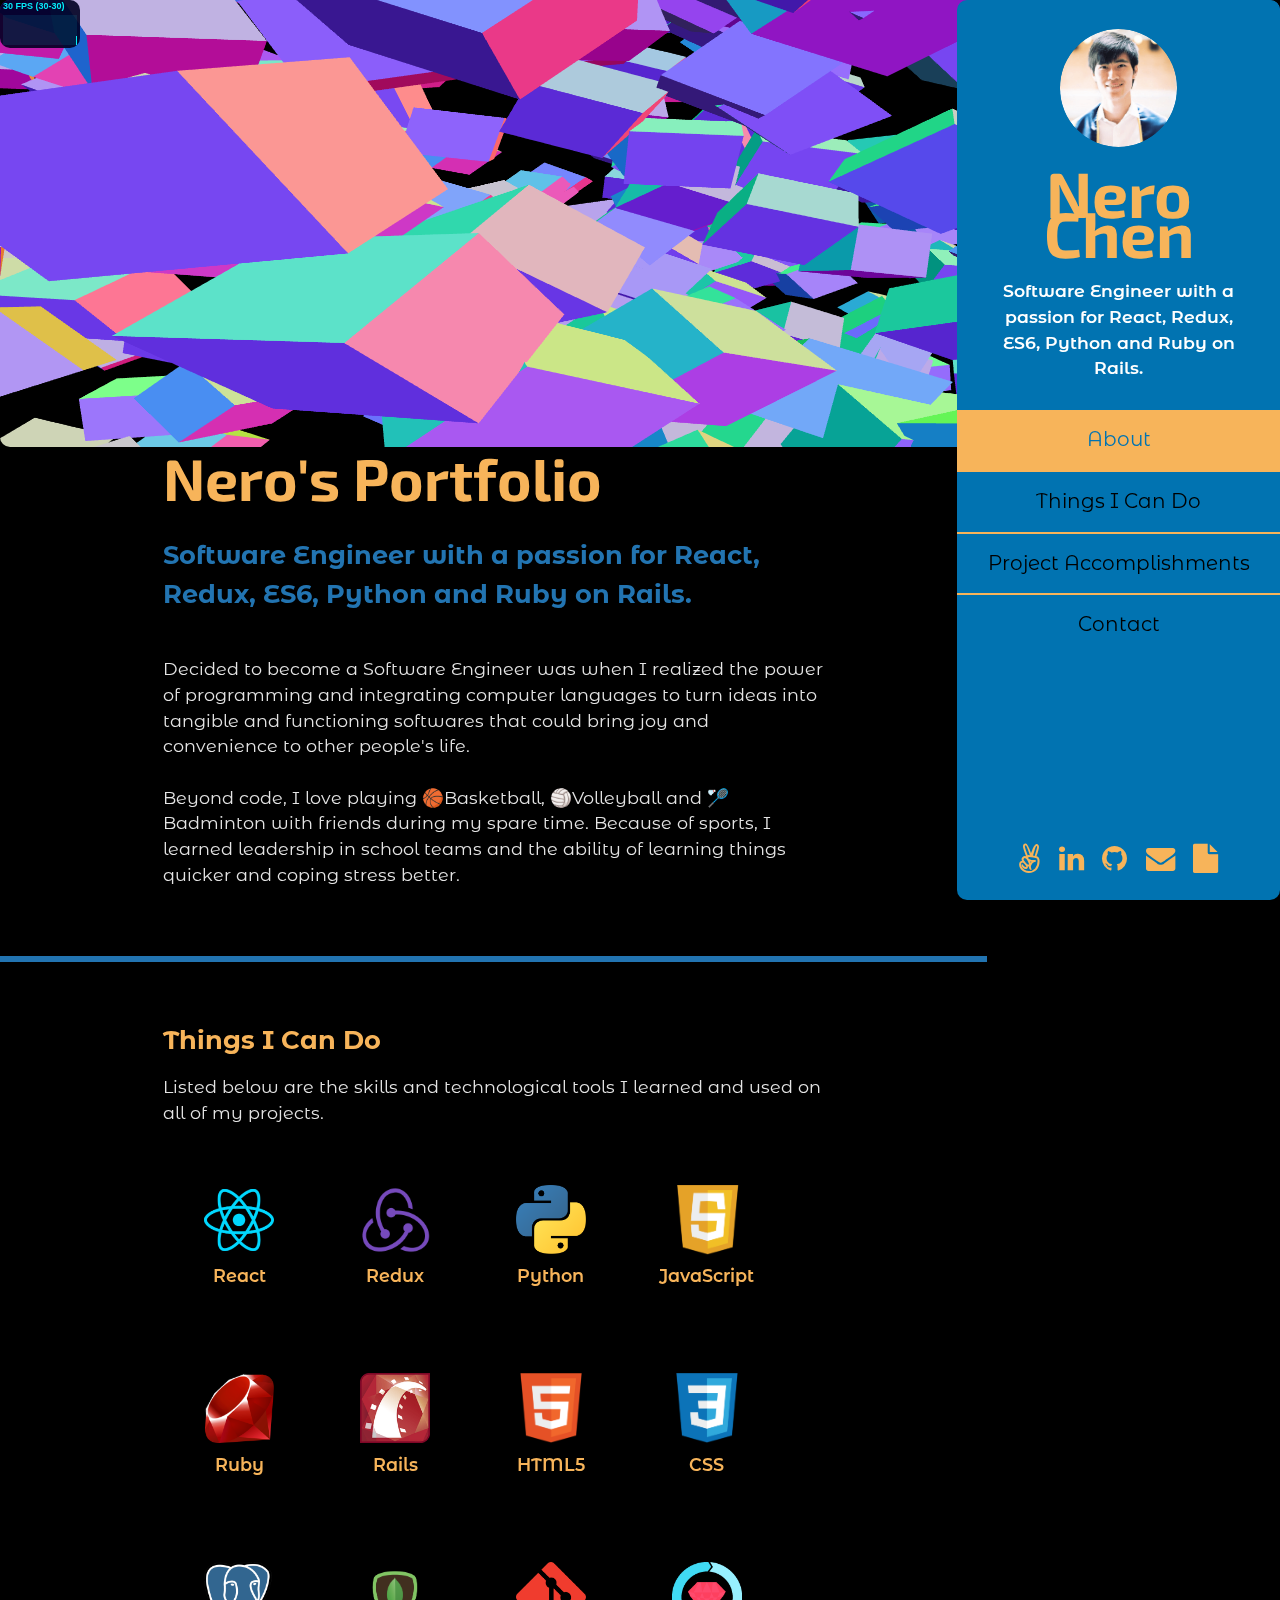
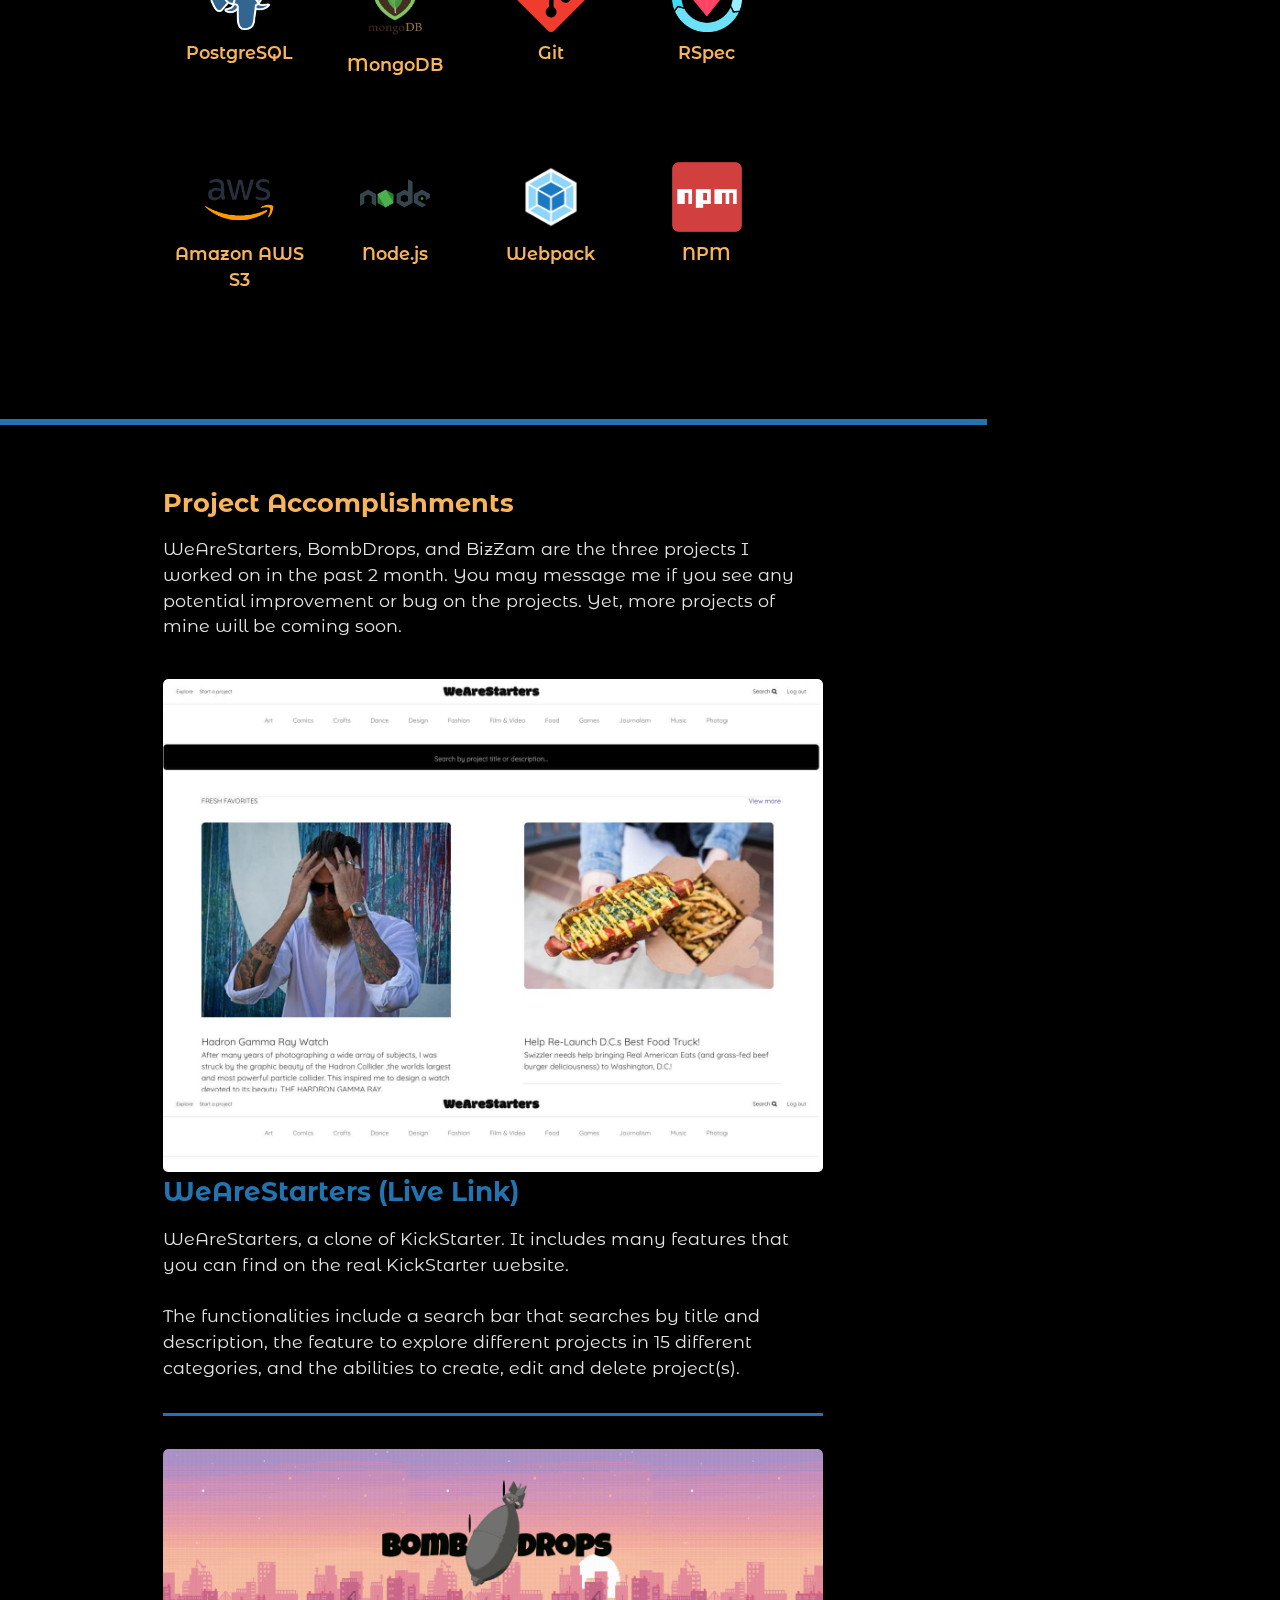
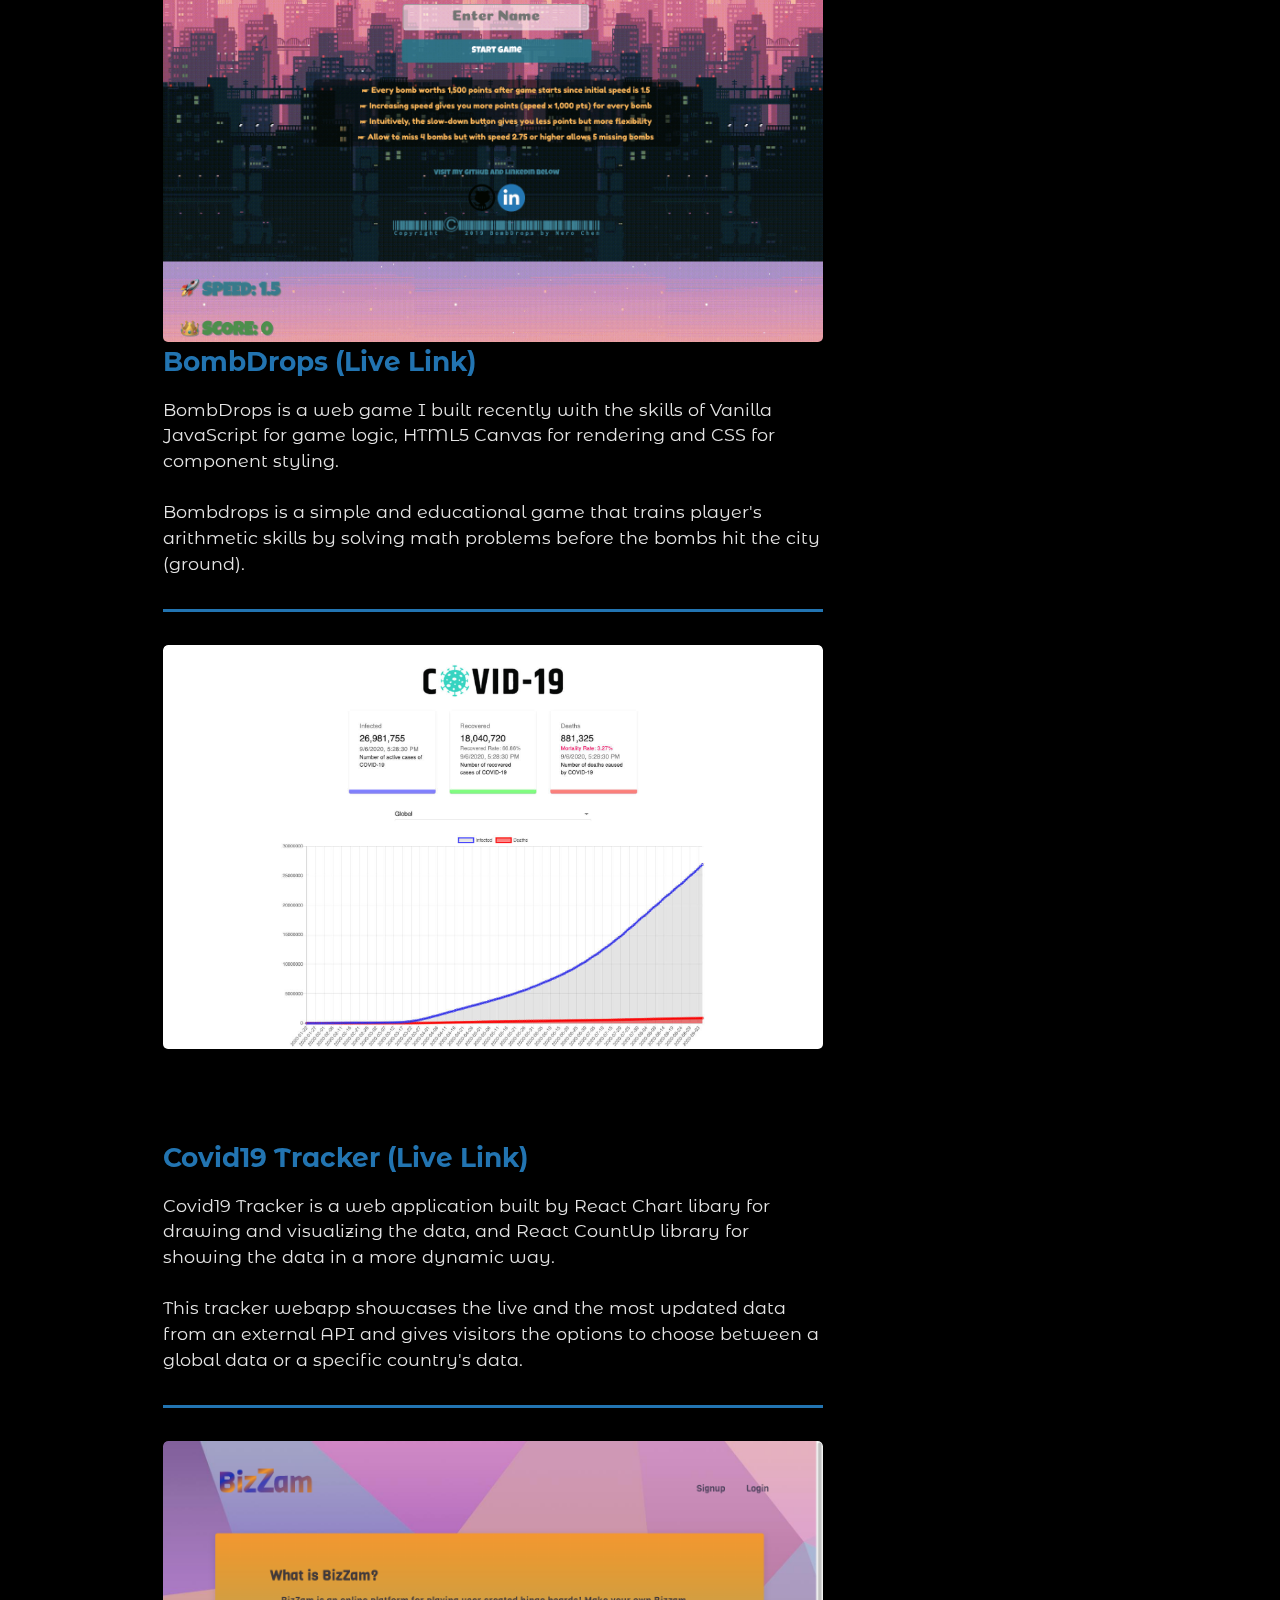
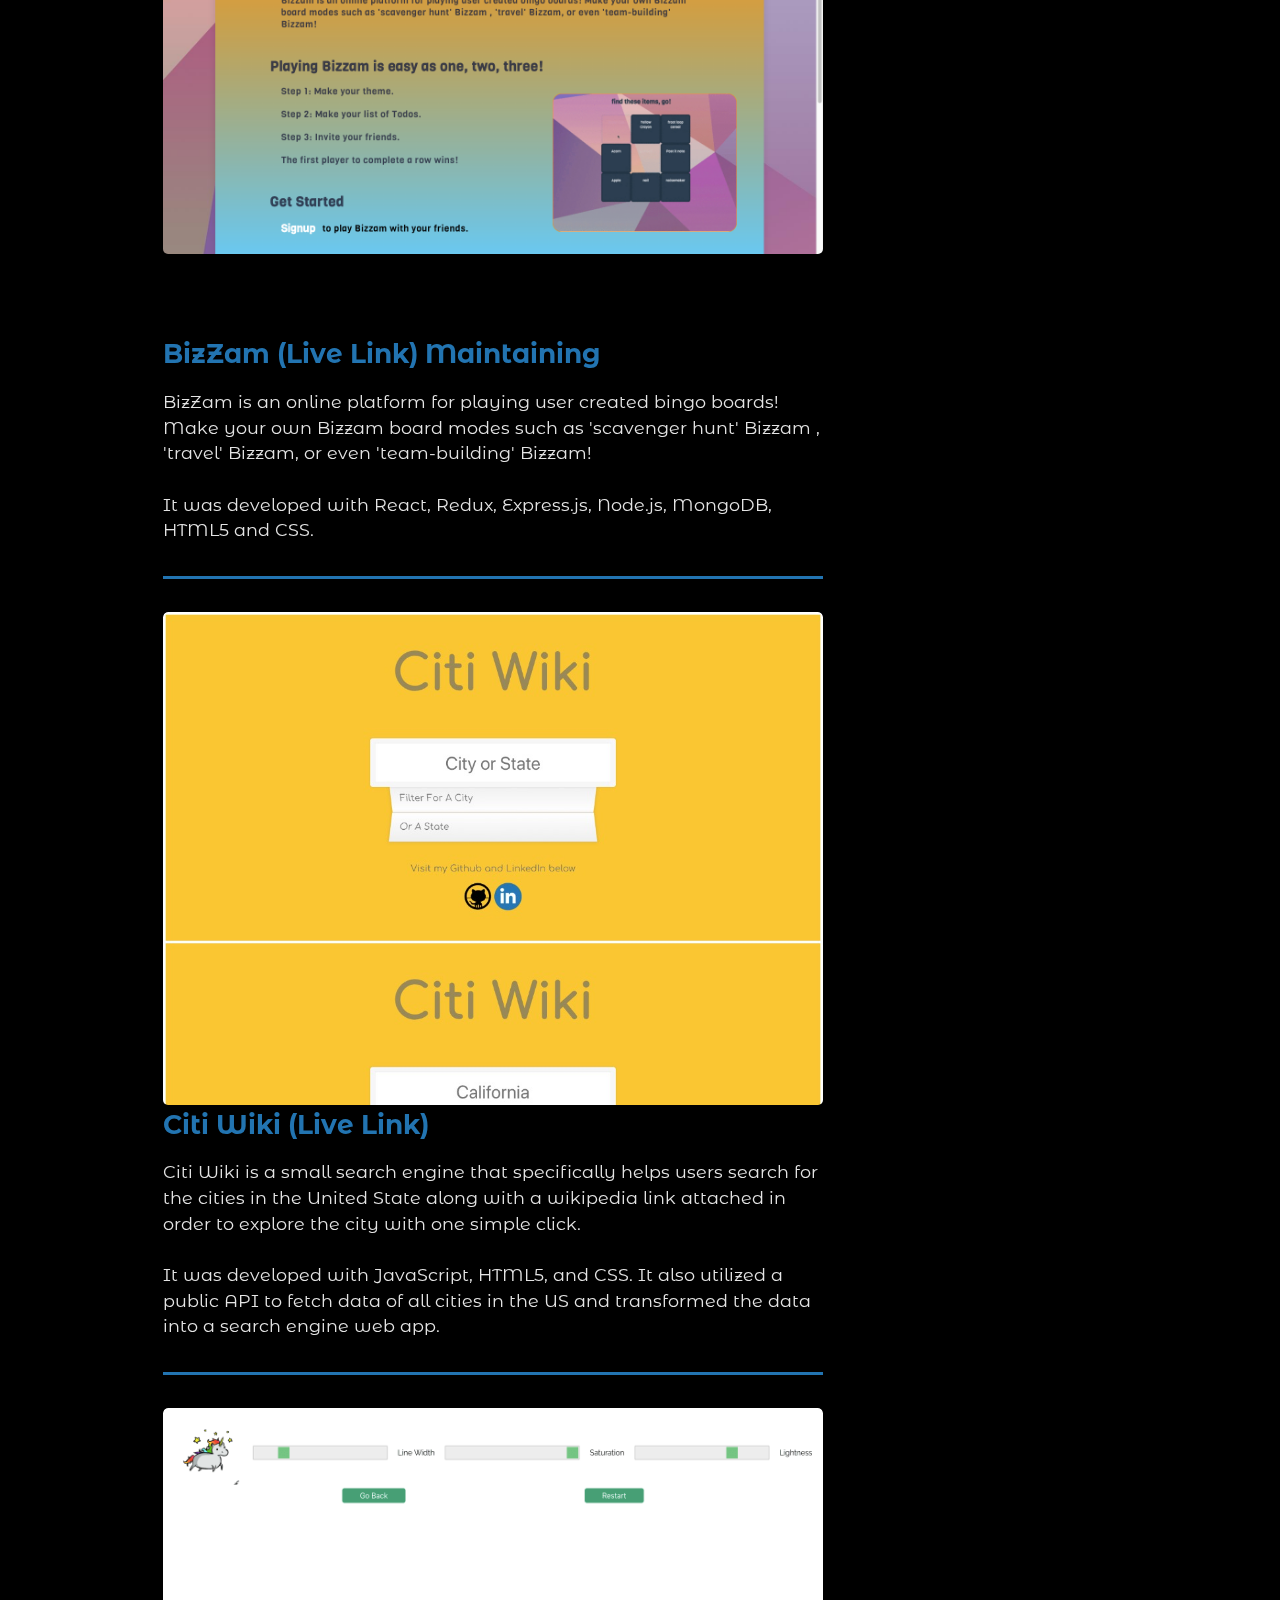
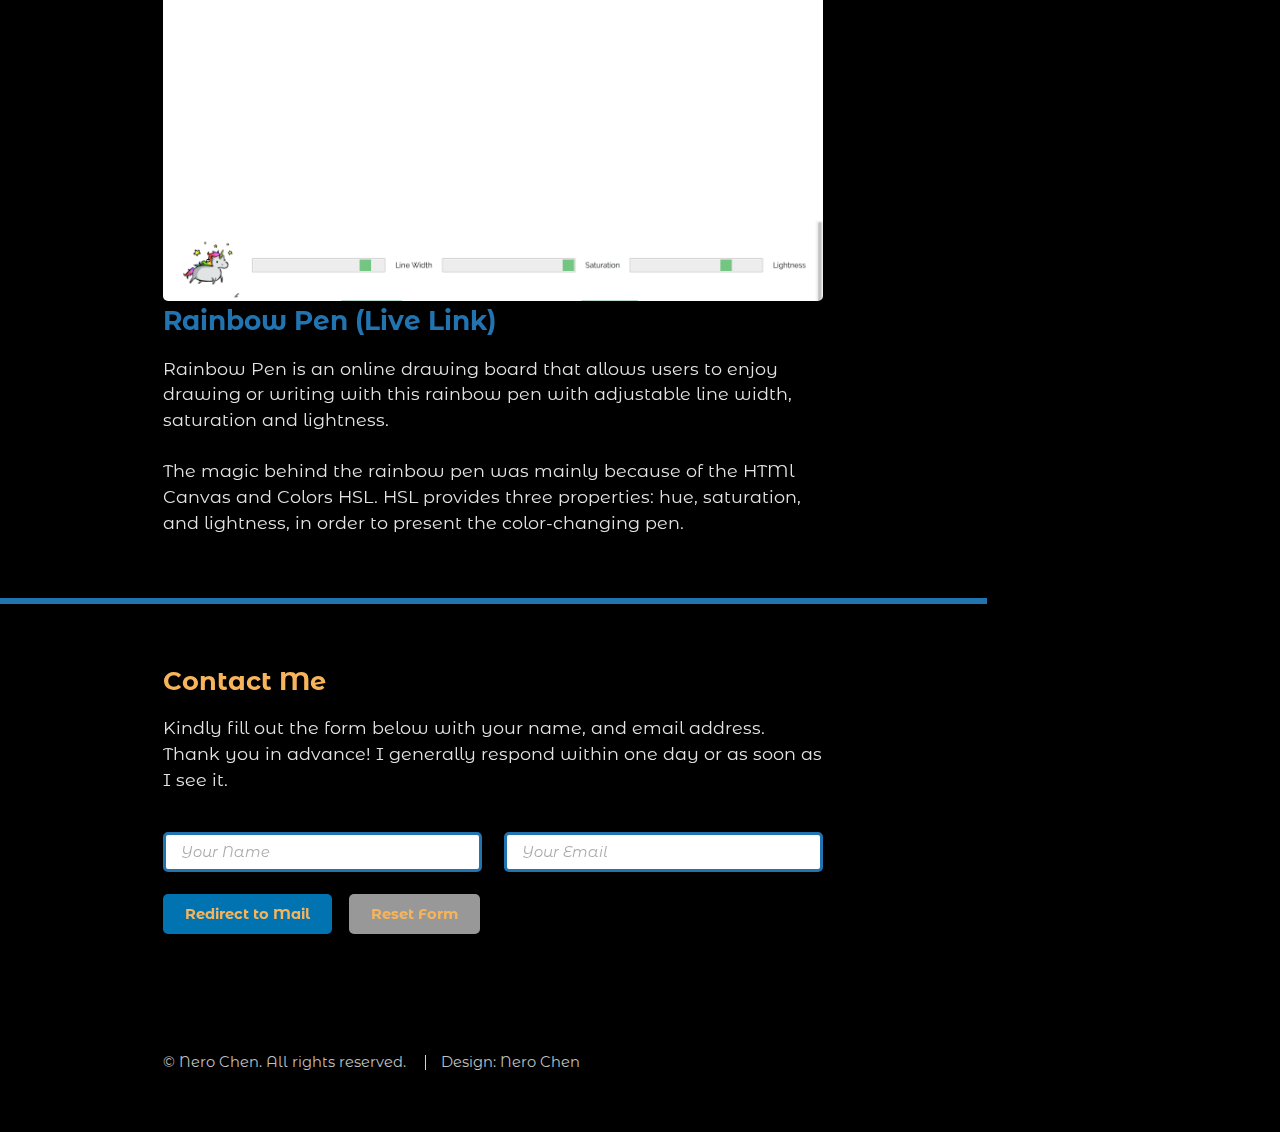
<file: index.html>
<!DOCTYPE HTML>
<!--
	Read Only by HTML5 UP
	html5up.net | @ajlkn
	Free for personal and commercial use under the CCA 3.0 license (html5up.net/license)
-->
<html>

<head>
	<!-- Global site tag (gtag.js) - Google Analytics -->
	<script async src="https://www.googletagmanager.com/gtag/js?id=UA-121485154-2"></script>
	<script>
		window.dataLayer = window.dataLayer || [];

		function gtag() {
			dataLayer.push(arguments);
		}
		gtag('js', new Date());

		gtag('config', 'UA-121485154-2');
	</script>
	<title>Nero Chen</title>
	<meta charset="utf-8" />
	<meta name="viewport" content="width=device-width, initial-scale=1, user-scalable=no" />
	<link rel="stylesheet" href="assets/css/main.css" />
	<link href="https://fonts.googleapis.com/css?family=Quicksand" rel="stylesheet">
	<link href="https://fonts.googleapis.com/css?family=Montserrat+Alternates" rel="stylesheet">
	<link rel="shortcut icon" type="image/png" href="images/favicon.png" />
	<link href="https://fonts.googleapis.com/css?family=Overlock" rel="stylesheet">
	<link href="https://fonts.googleapis.com/css?family=Exo+2" rel="stylesheet">

</head>

<body class="is-preload">

	<!-- Header -->
	<section id="header">
		<header>
			<span class="image avatar"><img src="images/profile_photo.png" alt="" /></span>
			<h1 id="logo" style="font-family: 'Exo 2', sans-serif;
					"><a href="#">Nero Chen</a></h1>
			<p> Software Engineer with a passion for React, Redux, ES6, Python and Ruby on Rails.</p>
		</header>
		<nav id="nav">
			<ul>
				<li><a href="#one" class="active">About</a></li>
				<li><a href="#two">Things I Can Do</a></li>
				<li><a href="#three">Project Accomplishments</a></li>
				<li><a href="#four">Contact</a></li>
			</ul>
		</nav>
		<footer>
			<ul class="icons">
				<li><a target="_blank" href="https://angel.co/nero-chen" class="icon fa-angellist"><span
							class="label">AngelList</span></a></li>
				<li><a target="_blank" href="https://www.linkedin.com/in/nerochen25/" class="icon fa-linkedin"><span
							class="label">LinkedIn</span></a></li>
				<li><a target="_blank" href="https://github.com/nerochen25" class="icon fa-github"><span
							class="label">Github</span></a></li>
				<!-- <li><a target="_blank" href="https://www.facebook.com/NeroChan25" class="icon fa-facebook"><span class="label">Facebook</span></a></li> -->
				<li><a target="_blank" href="mailto:nerochen25@berkeley.edu" class="icon fa-envelope"><span
							class="label">Email</span></a></li>
				<li><a target="_blank"
						href="https://drive.google.com/file/d/1Q4QCSRYgLbUtJokSNzZxcIdwIViOoID3/view?usp=sharing"
						class="icon fa-file"><span class="label">Resume</span></a></li>

			</ul>
		</footer>
	</section>

	<!-- Wrapper -->
	<script src="Three_JS/three.js"></script>
	<script src="Three_JS/stats.js"></script>
	<script src="script.js"></script>
	<div id="wrapper">

		<!-- Main -->
		<div id="main">

			<!-- One -->
			<section id="one">

				<!-- <div class="image main" data-position="top"> -->
				<!-- <img src="images/banner.jpg" alt="" /> -->
				<!-- </div> -->
				<div class="container">
					<header class="major">
						<h2 id="main-title" style="font-family: 'Exo 2', sans-serif;
										">Nero's Portfolio</h2>
						<p>Software Engineer with a passion for React, Redux, ES6, Python and Ruby on Rails.</p>
					</header>
					<p>Decided to become a Software Engineer was when I realized the power of programming and
						integrating computer languages to turn ideas into tangible and functioning softwares that could
						bring joy and convenience to other people's life.

						<br /><br />Beyond code, I love playing 🏀Basketball, 🏐Volleyball and 🏸Badminton with friends
						during my spare time. Because of sports, I learned leadership in school teams and the ability of
						learning things quicker and coping stress better.
					</p>
				</div>
			</section>

			<!-- Two -->
			<section id="two">
				<div class="container">
					<h3>Things I Can Do</h3>
					<p>Listed below are the skills and technological tools I learned and used on all of my projects.</p>
					<ul class="feature-icons">
						<li class="fa-code"><img src="images/react.png" style="width:70px; height:auto;">
							<p id="icon-p">React</p>
						</li>
						<li class="fa-code"><img src="images/redux.png" style="width:70px; height:auto;">
							<p id="icon-p">Redux</p>
						</li>
						<li class="fa-code"><img src="images/python.png" style="width:70px; height:auto;">
							<p id="icon-p">Python</p>
						</li>
						<li class="fa-code"><img src="images/javascript.png" style="width:70px; height:auto;">
							<p id="icon-p">JavaScript</p>
						</li>
						<li class="fa-code"><img src="images/ruby.png" style="width:70px; height:auto;">
							<p id="icon-p">Ruby</p>
						</li>
						<li class="fa-code"><img src="images/rails.png" style="width:70px; height:auto;">
							<p id="icon-p">Rails</p>
						</li>
						<li class="fa-code"><img src="images/HTML5.png" style="width:70px; height:auto;">
							<p id="icon-p">HTML5</p>
						</li>
						<li class="fa-code"><img src="images/css.png" style="width:70px; height:auto;">
							<p id="icon-p">CSS</p>
						</li>
						<li class="fa-code"><img src="images/postgresql.png" style="width:70px; height:auto;">
							<p id="icon-p">PostgreSQL</p>
						</li>
						<li class="fa-code"><img src="images/m.png" style="width:70px; height:auto;">
							<p id="icon-p">MongoDB</p>
						</li>
						<li class="fa-code"><img src="images/git.png" style="width:70px; height:auto;">
							<p id="icon-p">Git</p>
						</li>
						<li class="fa-code"><img src="images/rspec.png" style="width:70px; height:auto;">
							<p id="icon-p">RSpec</p>
						</li>
						<li class="fa-code"><img src="images/aws.png" style="width:70px; height:auto;">
							<p id="icon-p">Amazon AWS S3</p>
						</li>
						<li class="fa-code"><img src="images/nodejs.png" style="width:70px; height:auto;">
							<p id="icon-p">Node.js</p>
						</li>
						<li class="fa-code"><img src="images/webpack.png" style="width:70px; height:auto;">
							<p id="icon-p">Webpack</p>
						</li>
						<li class="fa-code"><img src="images/npm.png" style="width:70px; height:auto;">
							<p id="icon-p">NPM</p>
						</li>
					</ul>
				</div>
			</section>

			<!-- Three -->
			<section id="three">
				<div class="container">
					<h3>Project Accomplishments</h3>
					<p>WeAreStarters, BombDrops, and BizZam are the three projects I worked on in the past 2 month. You
						may message me if you see any potential improvement or bug on the projects. Yet, more projects
						of mine will be coming soon.</p>
					<div class="features">
						<article>
							<a href="#" class="image"><img src="images/pic01.jpg" alt="" /></a>
							<div class="inner">
								<h4 id="project-title-h4"><a target='_blank'
										href="https://wearestarters.herokuapp.com/#/">WeAreStarters (Live Link)</a></h4>
								<p>WeAreStarters, a clone of KickStarter. It includes many features that you can find on
									the real KickStarter website.
									<br />
									<br />
									The functionalities include a search bar that searches by title and description, the
									feature to explore different projects in 15 different categories, and the abilities
									to create, edit and delete project(s).</p>
							</div>
						</article>
						<article>
							<a href="#" class="image"><img src="images/pic02.jpg" alt="" /></a>
							<div class="inner">
								<h4 id="project-title-h4"><a target='_blank' href="https://nerochen25.github.io/Bombdrops-Project/">BombDrops
										(Live Link)</a></h4>
								<p>BombDrops is a web game I built recently with the skills of Vanilla JavaScript for
									game logic, HTML5 Canvas for rendering and CSS for component styling.
									<br />
									<br />
									Bombdrops is a simple and educational game that trains player's arithmetic skills by
									solving math problems before the bombs hit the city (ground).</p>
							</div>
						</article>
						<article>
							<a href="#" class="image"><img src="images/covid19-tracker.jpg" alt="" /></a>
							<div class="inner">
								<h4 id="project-title-h4"><a target='_blank' href="https://nerochen25.github.io/covid19-tracker/">Covid19 Tracker
										(Live Link)</a></h4>
								<p>Covid19 Tracker is a web application built by React Chart libary for drawing and visualizing the data,
									 and React CountUp library for showing the data in a more dynamic way. 
									<br />
									<br />
									This tracker webapp showcases the live and the most updated data from an external API
									and gives visitors the options to choose between a global data or a specific country's data.</p>
							</div>
						</article>
						<article>
							<a href="#" class="image"><img src="images/pic03.jpg" alt="" /></a>
							<div class="inner">
								<h4 id="project-title-h4"><a>BizZam (Live Link) Maintaining</a></h4>
								<p>BizZam is an online platform for playing user created bingo boards! Make your own
									Bizzam board modes such as 'scavenger hunt' Bizzam , 'travel' Bizzam, or even
									'team-building' Bizzam!
									<br />
									<br />
									It was developed with React, Redux, Express.js, Node.js, MongoDB, HTML5 and CSS.</p>
							</div>
						</article>
						<article>
							<a href="#" class="image"><img src="images/pic04.jpg" alt="" /></a>
							<div class="inner">
								<h4 id="project-title-h4"><a target='_blank'
										href="https://nerochen25.github.io/citi_wiki/">Citi Wiki (Live Link)</a></h4>
								<p>Citi Wiki is a small search engine that specifically helps users search for the
									cities in the United State along with a wikipedia link attached in order to explore
									the city with one simple click.
									<br />
									<br />
									It was developed with JavaScript, HTML5, and CSS. It also utilized a public API to
									fetch data of all cities in the US and transformed the data into a search engine web
									app.</p>
							</div>
						</article>
						<article>
							<a href="#" class="image"><img src="images/pic05.jpg" alt="" /></a>
							<div class="inner">
								<h4 id="project-title-h4"><a target='_blank'
										href="https://nerochen25.github.io/rainbow_pen/">Rainbow Pen (Live Link)</a>
								</h4>
								<p>Rainbow Pen is an online drawing board that allows users to enjoy drawing or writing
									with this rainbow pen with adjustable line width, saturation and lightness.
									<br />
									<br />
									The magic behind the rainbow pen was mainly because of the HTMl Canvas and Colors
									HSL. HSL provides three properties: hue, saturation, and lightness, in order to
									present the color-changing pen.</p>
							</div>
						</article>
					</div>
				</div>
			</section>

			<!-- Four -->
			<section id="four">
				<div class="container">
					<h3>Contact Me</h3>
					<p>Kindly fill out the form below with your name, and email address. Thank you in advance! I
						generally respond within one day or as soon as I see it.</p>
					<form method="post" action="mailto:nerochen25@berkeley.edu">
						<div class="row gtr-uniform">
							<div class="col-6 col-12-xsmall"><input type="text" name="name" id="name"
									placeholder="Your Name" /></div>
							<div class="col-6 col-12-xsmall"><input type="email" name="email" id="email"
									placeholder="Your Email" /></div>
							<!-- <div class="col-12"><input type="text" name="subject" id="subject" placeholder="Subject" /></div> -->
							<!-- <div class="col-12"><textarea name="message" id="message" placeholder="Message" rows="6"></textarea></div> -->
							<div class="col-12">
								<ul class="actions">
									<li><input type="submit" class="primary" value="Redirect to Mail" /></li>
									<li><input type="reset" value="Reset Form" /></li>
								</ul>
							</div>
						</div>
					</form>
				</div>
			</section>

		</div>

		<!-- Footer -->
		<section id="footer">
			<div class="container">
				<ul class="copyright">
					<li>&copy; Nero Chen. All rights reserved.</li>
					<li>Design: Nero Chen</li>
				</ul>
			</div>
		</section>

	</div>

	<!-- Scripts -->
	<script src="assets/js/jquery.min.js"></script>
	<script src="assets/js/jquery.scrollex.min.js"></script>
	<script src="assets/js/jquery.scrolly.min.js"></script>
	<script src="assets/js/browser.min.js"></script>
	<script src="assets/js/breakpoints.min.js"></script>
	<script src="assets/js/util.js"></script>
	<script src="assets/js/main.js"></script>

</body>

</html>
</file>
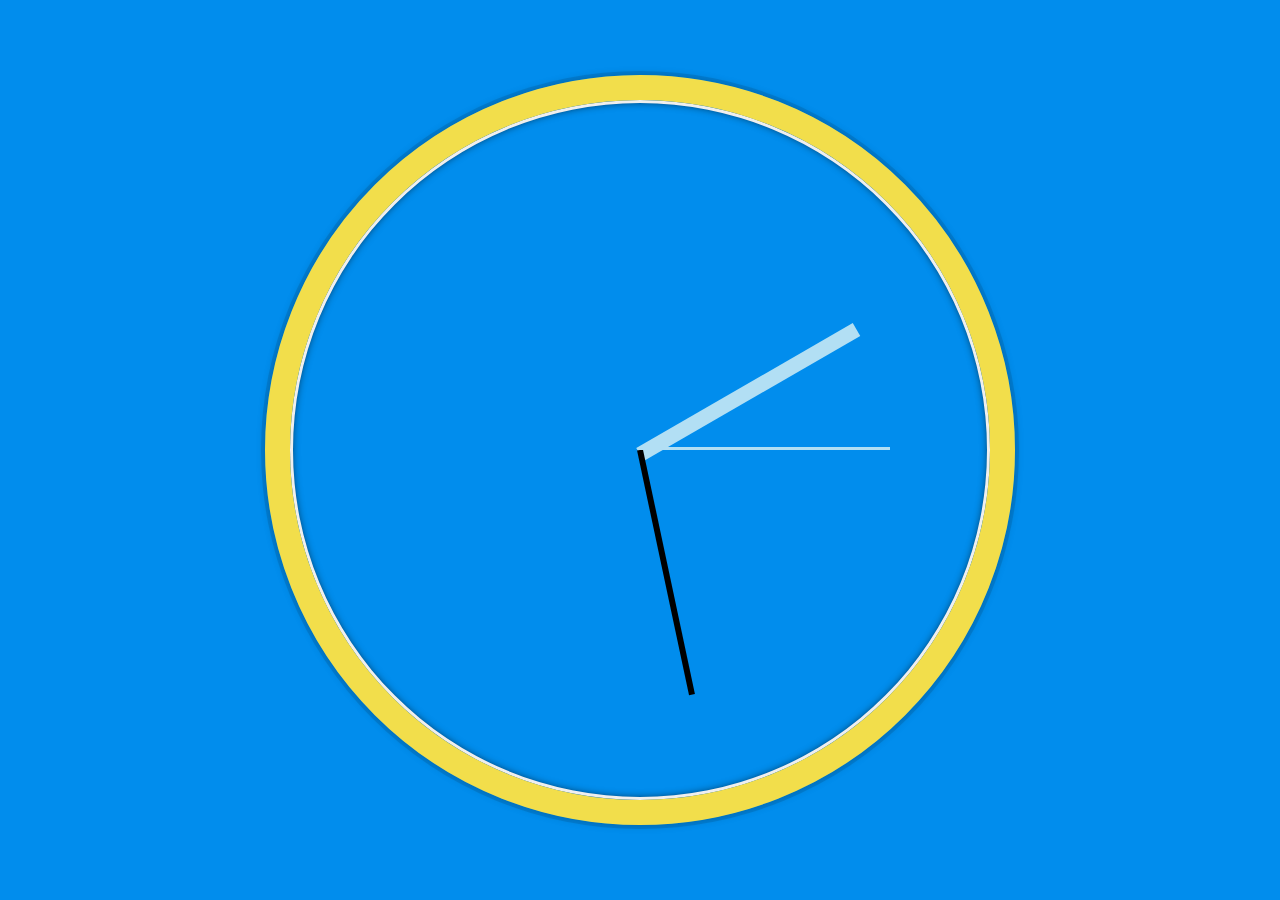
<file: images/JS + CSS Clock.html>
<!DOCTYPE html>
<!-- saved from url=(0095)file:///Users/nerochan25/Desktop/JavaScript30-master/02%20-%20JS%20and%20CSS%20Clock/index.html -->
<html lang="en"><head><meta http-equiv="Content-Type" content="text/html; charset=UTF-8">
  
  <title>JS + CSS Clock</title>
</head>
<body>


    <div class="clock">
      <div class="clock-face">
        <div class="hand hour-hand" style="transform: rotate(720deg); height: 15px; background: rgb(178, 223, 244);"></div>
        <div class="hand min-hand" style="transform: rotate(252deg);"></div>
        <div class="hand second-hand" style="transform: rotate(192deg); background: rgb(178, 223, 244); height: 3px;"></div>
      </div>
    </div>


  <style>
    html {
      background: #018DED url(https://steamuserimages-a.akamaihd.net/ugc/156903125568395975/D5BC638F55520776380EAF8B614855D563F3DF19/);
      background-size: cover;
      font-family: 'helvetica neue';
      text-align: center;
      font-size: 10px;
    }

    body {
      margin: 0;
      font-size: 2rem;
      display: flex;
      flex: 1;
      min-height: 100vh;
      align-items: center;
    }

    .clock {
      width: 50rem;
      height: 50rem;
      border: 25px solid #f2de4b;
      border-radius: 50%;
      margin: 50px auto;
      position: relative;
      padding: 10rem;
      box-shadow:
        0 0 0 4px rgba(0,0,0,0.1),
        inset 0 0 0 3px #EFEFEF,
        inset 0 0 10px black,
        0 0 10px rgba(0,0,0,0.2);
      background: url('https://readyandroid.files.wordpress.com/2015/09/clock.png?w=700');
      background-image: cover;
    }

    .clock-face {
      position: relative;
      width: 100%;
      height: 100%;
      transform: translateY(-3px); /* account for the height of the clock hands */
    }

    .hand {
      width: 50%;
      height: 6px;
      background: black;
      position: absolute;
      top: 50%;
      transform-origin: 100%;
      transform: rotate(90deg);
      transition: all 0.05s;
      transition-timing-function: cubic-bezier(0.1, 2.7, 0.58, 1);
    }

  </style>

  <script>
    const secondHand = document.querySelector('.second-hand');
    const minuteHand = document.querySelector('.min-hand');
    const hourHand = document.querySelector('.hour-hand')

    const setDate = () => {
      const currentTime = new Date();

      const seconds = currentTime.getSeconds();
      const secondsDegrees = ((seconds / 60) * 360) + 90;

      const minutes = currentTime.getMinutes();
      const minutesDegrees = ((minutes / 60) * 360) + 90

      const hours = currentTime.getHours();
      const hoursDegress = ((hours / 12) * 360) + 90;

      secondHand.style.transform = `rotate(${secondsDegrees}deg)`;
      secondHand.style.background = '#b2dff4';
      secondHand.style.height = '3px';
      minuteHand.style.transform = `rotate(${minutesDegrees}deg)`;
      hourHand.style.transform = `rotate(${hoursDegress}deg)`;
      hourHand.style.height = '15px';
      hourHand.style.background = '#b2dff4';
    }

    setInterval(setDate, 1000);

    setDate()
  </script>


</body></html>
</file>
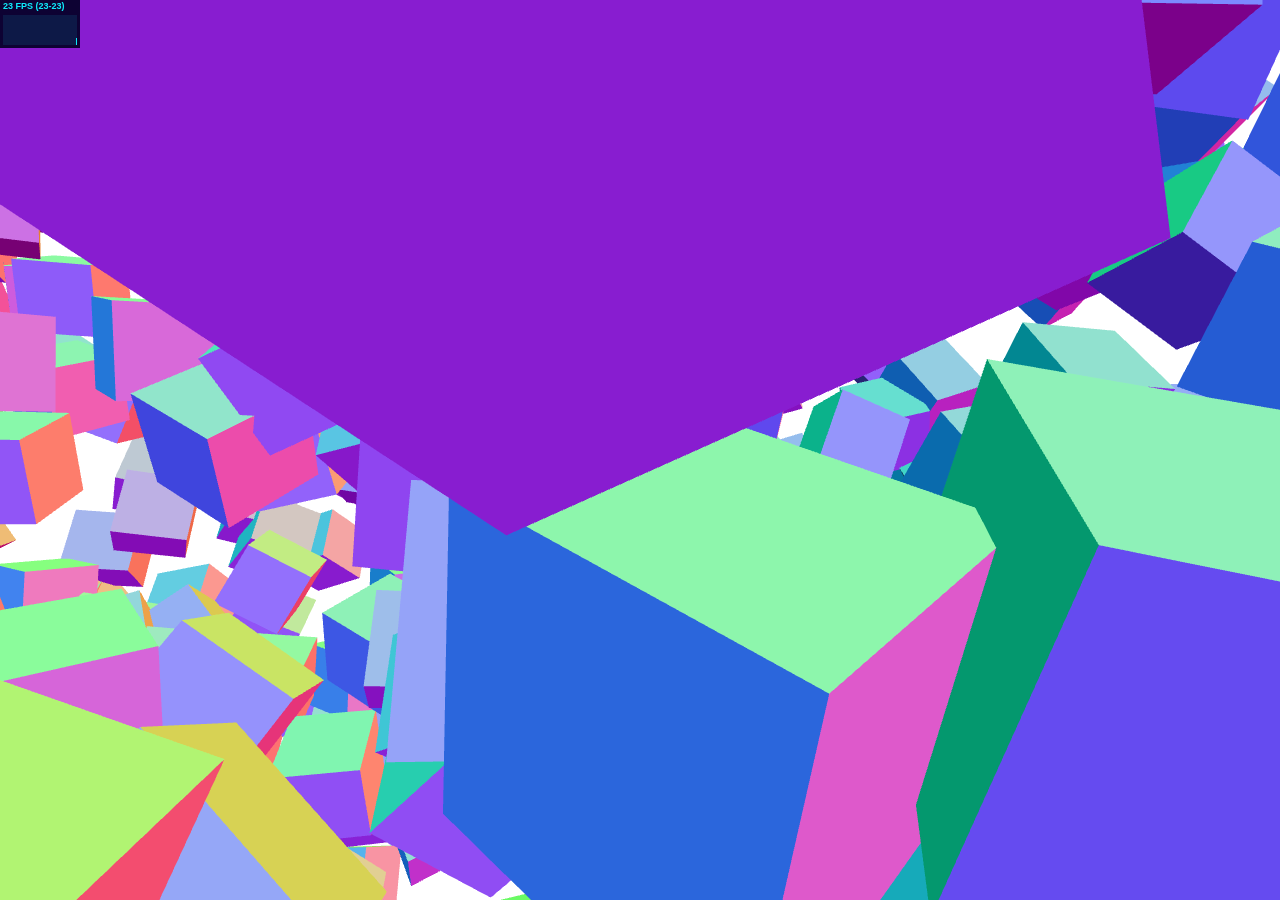
<file: Three_JS/threejs.html>
<!DOCTYPE html>
<html lang="en">
	<head>
		<title>three.js webgl - geometry hierarchy</title>
		<meta charset="utf-8">
		<meta name="viewport" content="width=device-width, user-scalable=no, minimum-scale=1.0, maximum-scale=1.0">
		<style>
			body {
				background:#fff;
				padding:0;
				margin:0;
				font-weight: bold;
				overflow:hidden;
			}
		</style>
	</head>
	<body>

		<script src="three.js"></script>
		<script src="stats.js"></script>

		<script>
			var camera, scene, renderer, stats, group;
			var mouseX = 0, mouseY = 0;
			var windowHalfX = window.innerWidth / 2;
			var windowHalfY = window.innerHeight / 2;
			init();
			animate();
			function init() {
				camera = new THREE.PerspectiveCamera( 60, window.innerWidth / window.innerHeight, 1, 10000 );
				camera.position.z = 500;
				scene = new THREE.Scene();
				scene.background = new THREE.Color( 0xffffff );
				scene.fog = new THREE.Fog( 0xffffff, 1, 10000 );
				var geometry = new THREE.BoxBufferGeometry( 100, 100, 100 );
				var material = new THREE.MeshNormalMaterial();
				group = new THREE.Group();
				for ( var i = 0; i < 1000; i ++ ) {
					var mesh = new THREE.Mesh( geometry, material );
					mesh.position.x = Math.random() * 2000 - 1000;
					mesh.position.y = Math.random() * 2000 - 1000;
					mesh.position.z = Math.random() * 2000 - 1000;
					mesh.rotation.x = Math.random() * 2 * Math.PI;
					mesh.rotation.y = Math.random() * 2 * Math.PI;
					mesh.matrixAutoUpdate = false;
					mesh.updateMatrix();
					group.add( mesh );
				}
				scene.add( group );
				//
				renderer = new THREE.WebGLRenderer( { antialias: true } );
				renderer.setPixelRatio( window.devicePixelRatio );
				renderer.setSize( window.innerWidth, window.innerHeight );
				document.body.appendChild( renderer.domElement );
				//
				stats = new Stats();
				document.body.appendChild( stats.dom );
				//
				document.addEventListener( 'mousemove', onDocumentMouseMove, false );
				//
				window.addEventListener( 'resize', onWindowResize, false );
			}
			function onWindowResize() {
				windowHalfX = window.innerWidth / 2;
				windowHalfY = window.innerHeight / 2;
				camera.aspect = window.innerWidth / window.innerHeight;
				camera.updateProjectionMatrix();
				renderer.setSize( window.innerWidth, window.innerHeight );
			}
			function onDocumentMouseMove( event ) {
				mouseX = ( event.clientX - windowHalfX ) * 10;
				mouseY = ( event.clientY - windowHalfY ) * 10;
			}
			//
			function animate() {
				requestAnimationFrame( animate );
				render();
				stats.update();
			}
			function render() {
				var time = Date.now() * 0.001;
				var rx = Math.sin( time * 0.7 ) * 0.5,
					ry = Math.sin( time * 0.3 ) * 0.5,
					rz = Math.sin( time * 0.2 ) * 0.5;
				camera.position.x += ( mouseX - camera.position.x ) * 0.05;
				camera.position.y += ( - mouseY - camera.position.y ) * 0.05;
				camera.lookAt( scene.position );
				group.rotation.x = rx;
				group.rotation.y = ry;
				group.rotation.z = rz;
				renderer.render( scene, camera );
			}
		</script>

	</body>
</html>
</file>
<file: assets/css/main.css>
@import url("font-awesome.min.css");
@import url("https://fonts.googleapis.com/css?family=Lato:400,400italic,700,700italic|Source+Code+Pro:400");

/*
	Read Only by HTML5 UP
	html5up.net | @ajlkn
	Free for personal and commercial use under the CCA 3.0 license (html5up.net/license)
*/

html, body, div, span, applet, object,
iframe, h1, h2, h3, h4, h5, h6, p, blockquote,
pre, a, abbr, acronym, address, big, cite,
code, del, dfn, em, img, ins, kbd, q, s, samp,
small, strike, strong, sub, sup, tt, var, b,
u, i, center, dl, dt, dd, ol, ul, li, fieldset,
form, label, legend, table, caption, tbody,
tfoot, thead, tr, th, td, article, aside,
canvas, details, embed, figure, figcaption,
footer, header, hgroup, menu, nav, output, ruby,
section, summary, time, mark, audio, video {
	margin: 0;
	padding: 0;
	border: 0;
	font-size: 100%;
	font: inherit;
	vertical-align: baseline;}

article, aside, details, figcaption, figure,
footer, header, hgroup, menu, nav, section {
	display: block;}

body {
	line-height: 1;
}

ol, ul {
	list-style: none;
}

blockquote, q {
	quotes: none;
}

	blockquote:before, blockquote:after, q:before, q:after {
		content: '';
		content: none;
	}

table {
	border-collapse: collapse;
	border-spacing: 0;
}

body {
	-webkit-text-size-adjust: none;
}

mark {
	background-color: transparent;
	color: inherit;
}

input::-moz-focus-inner {
	border: 0;
	padding: 0;
}

input, select, textarea {
	-moz-appearance: none;
	-webkit-appearance: none;
	-ms-appearance: none;
	appearance: none;
}

/* Basic */

	html {
		box-sizing: border-box;
	}

	*, *:before, *:after {
		box-sizing: inherit;
	}

	body {
		background:black;
	}

		body.is-preload *, body.is-preload *:before, body.is-preload *:after {
			-moz-animation: none !important;
			-webkit-animation: none !important;
			-ms-animation: none !important;
			animation: none !important;
			-moz-transition: none !important;
			-webkit-transition: none !important;
			-ms-transition: none !important;
			transition: none !important;
		}

	body, input, select, textarea {
		color: #2274b1;
		font-family: 'Quicksand', sans-serif;
		font-family: 'Montserrat Alternates', sans-serif;

		font-size: 16pt;
		font-weight: 400;
		line-height: 1.75em;
	}

	a {
		-moz-transition: color 0.2s ease-in-out, border-color 0.2s ease-in-out;
		-webkit-transition: color 0.2s ease-in-out, border-color 0.2s ease-in-out;
		-ms-transition: color 0.2s ease-in-out, border-color 0.2s ease-in-out;
		transition: color 0.2s ease-in-out, border-color 0.2s ease-in-out;
		border-bottom: solid 1px #e4e4e4;
		color: inherit;
		text-decoration: none;
	}

		a:hover {
			border-bottom-color: transparent;
			color: #0173b1 !important;
		}

	strong, b {
		color: #777;
		font-weight: 700;
	}

	em, i {
		font-style: italic;
	}

	p {
		margin: 0 0 2.25em 0;
		font-size: 120%;
		color: #e4e4e4
	}

	h1, h2, h3, h4, h5, h6 {
		color: #2274b1;
		font-weight: 700;
		line-height: 1em;
		margin: 0 0 0.5625em 0;
	}

		h1 a, h2 a, h3 a, h4 a, h5 a, h6 a {
			border: 0;
			color: inherit;
			text-decoration: none;
		}

	h2 {
		font-size: 2em;
		line-height: 1.5em;
	}

	h3 {
		font-size: 1.75em;
		line-height: 1.5em;
		color: #f7b45a;
	}

	h4 {
		font-size: 1.8em;
		line-height: 1.5em;
	}

	h5 {
		font-size: 0.9em;
		line-height: 1.5em;
	}

	h6 {
		font-size: 0.7em;
		line-height: 1.5em;
	}

	sub {
		font-size: 0.8em;
		position: relative;
		top: 0.5em;
	}

	sup {
		font-size: 0.8em;
		position: relative;
		top: -0.5em;
	}

	hr {
		border: 0;
		border-bottom: solid 2px #f4f4f4;
		margin: 2.25em 0;
	}

		hr.major {
			margin: 3.375em 0;
		}

	blockquote {
		border-left: solid 8px #e4e4e4;
		font-style: italic;
		margin: 0 0 2.25em 0;
		padding: 0.5em 0 0.5em 2em;
	}

	code {
		background: #555;
		border-radius: 5px;
		color: #fff;
		font-family: "Source Code Pro", monospace;
		font-size: 0.9em;
		margin: 0 0.25em;
		padding: 0.25em 0.65em;
	}

	pre {
		font-family: "Source Code Pro", monospace;
		font-size: 0.9em;
		margin: 0 0 2.25em 0;
	}

		pre code {
			-webkit-overflow-scrolling: touch;
			display: block;
			line-height: 1.5em;
			overflow-x: auto;
			padding: 1em 1.5em;
		}

	.align-left {
		text-align: left;
	}

	.align-center {
		text-align: center;
	}

	.align-right {
		text-align: right;
	}

/* Row */

	.row {
		display: flex;
		flex-wrap: wrap;
		box-sizing: border-box;
		align-items: stretch;
	}

		.row > * {
			box-sizing: border-box;
		}

		.row.gtr-uniform > * > :last-child {
			margin-bottom: 0;
			border-color: #2274b1;
		}

		.row.aln-left {
			justify-content: flex-start;
		}

		.row.aln-center {
			justify-content: center;
		}

		.row.aln-right {
			justify-content: flex-end;
		}

		.row.aln-top {
			align-items: flex-start;
		}

		.row.aln-middle {
			align-items: center;
		}

		.row.aln-bottom {
			align-items: flex-end;
		}

		.row > .imp {
			order: -1;
		}

		.row > .col-1 {
			width: 8.3333333333%;
		}

		.row > .off-1 {
			margin-left: 8.3333333333%;
		}

		.row > .col-2 {
			width: 16.6666666667%;
		}

		.row > .off-2 {
			margin-left: 16.6666666667%;
		}

		.row > .col-3 {
			width: 25%;
		}

		.row > .off-3 {
			margin-left: 25%;
		}

		.row > .col-4 {
			width: 33.3333333333%;
		}

		.row > .off-4 {
			margin-left: 33.3333333333%;
		}

		.row > .col-5 {
			width: 41.6666666667%;
		}

		.row > .off-5 {
			margin-left: 41.6666666667%;
		}

		.row > .col-6 {
			width: 50%;
		}

		.row > .off-6 {
			margin-left: 50%;
		}

		.row > .col-7 {
			width: 58.3333333333%;
		}

		.row > .off-7 {
			margin-left: 58.3333333333%;
		}

		.row > .col-8 {
			width: 66.6666666667%;
		}

		.row > .off-8 {
			margin-left: 66.6666666667%;
		}

		.row > .col-9 {
			width: 75%;
		}

		.row > .off-9 {
			margin-left: 75%;
		}

		.row > .col-10 {
			width: 83.3333333333%;
		}

		.row > .off-10 {
			margin-left: 83.3333333333%;
		}

		.row > .col-11 {
			width: 91.6666666667%;
		}

		.row > .off-11 {
			margin-left: 91.6666666667%;
		}

		.row > .col-12 {
			width: 100%;
		}

		.row > .off-12 {
			margin-left: 100%;
		}

		.row.gtr-0 {
			margin-top: 0;
			margin-left: 0em;
		}

			.row.gtr-0 > * {
				padding: 0 0 0 0em;
			}

			.row.gtr-0.gtr-uniform {
				margin-top: 0em;
			}

				.row.gtr-0.gtr-uniform > * {
					padding-top: 0em;
				}

		.row.gtr-25 {
			margin-top: 0;
			margin-left: -0.5em;
		}

			.row.gtr-25 > * {
				padding: 0 0 0 0.5em;
			}

			.row.gtr-25.gtr-uniform {
				margin-top: -0.5em;
			}

				.row.gtr-25.gtr-uniform > * {
					padding-top: 0.5em;
				}

		.row.gtr-50 {
			margin-top: 0;
			margin-left: -1em;
		}

			.row.gtr-50 > * {
				padding: 0 0 0 1em;
			}

			.row.gtr-50.gtr-uniform {
				margin-top: -1em;
			}

				.row.gtr-50.gtr-uniform > * {
					padding-top: 1em;
				}

		.row {
			margin-top: 0;
			margin-left: -2em;
		}

			.row > * {
				padding: 0 0 0 2em;
			}

			.row.gtr-uniform {
				margin-top: -2em;
			}

				.row.gtr-uniform > * {
					padding-top: 2em;
				}

		.row.gtr-150 {
			margin-top: 0;
			margin-left: -3em;
		}

			.row.gtr-150 > * {
				padding: 0 0 0 3em;
			}

			.row.gtr-150.gtr-uniform {
				margin-top: -3em;
			}

				.row.gtr-150.gtr-uniform > * {
					padding-top: 3em;
				}

		.row.gtr-200 {
			margin-top: 0;
			margin-left: -4em;
		}

			.row.gtr-200 > * {
				padding: 0 0 0 4em;
			}

			.row.gtr-200.gtr-uniform {
				margin-top: -4em;
			}

				.row.gtr-200.gtr-uniform > * {
					padding-top: 4em;
				}

		@media screen and (max-width: 1680px) {

			.row {
				display: flex;
				flex-wrap: wrap;
				box-sizing: border-box;
				align-items: stretch;
			}

				.row > * {
					box-sizing: border-box;
				}

				.row.gtr-uniform > * > :last-child {
					margin-bottom: 0;
				}

				.row.aln-left {
					justify-content: flex-start;
				}

				.row.aln-center {
					justify-content: center;
				}

				.row.aln-right {
					justify-content: flex-end;
				}

				.row.aln-top {
					align-items: flex-start;
				}

				.row.aln-middle {
					align-items: center;
				}

				.row.aln-bottom {
					align-items: flex-end;
				}

				.row > .imp-xlarge {
					order: -1;
				}

				.row > .col-1-xlarge {
					width: 8.3333333333%;
				}

				.row > .off-1-xlarge {
					margin-left: 8.3333333333%;
				}

				.row > .col-2-xlarge {
					width: 16.6666666667%;
				}

				.row > .off-2-xlarge {
					margin-left: 16.6666666667%;
				}

				.row > .col-3-xlarge {
					width: 25%;
				}

				.row > .off-3-xlarge {
					margin-left: 25%;
				}

				.row > .col-4-xlarge {
					width: 33.3333333333%;
				}

				.row > .off-4-xlarge {
					margin-left: 33.3333333333%;
				}

				.row > .col-5-xlarge {
					width: 41.6666666667%;
				}

				.row > .off-5-xlarge {
					margin-left: 41.6666666667%;
				}

				.row > .col-6-xlarge {
					width: 50%;
				}

				.row > .off-6-xlarge {
					margin-left: 50%;
				}

				.row > .col-7-xlarge {
					width: 58.3333333333%;
				}

				.row > .off-7-xlarge {
					margin-left: 58.3333333333%;
				}

				.row > .col-8-xlarge {
					width: 66.6666666667%;
				}

				.row > .off-8-xlarge {
					margin-left: 66.6666666667%;
				}

				.row > .col-9-xlarge {
					width: 75%;
				}

				.row > .off-9-xlarge {
					margin-left: 75%;
				}

				.row > .col-10-xlarge {
					width: 83.3333333333%;
				}

				.row > .off-10-xlarge {
					margin-left: 83.3333333333%;
				}

				.row > .col-11-xlarge {
					width: 91.6666666667%;
				}

				.row > .off-11-xlarge {
					margin-left: 91.6666666667%;
				}

				.row > .col-12-xlarge {
					width: 100%;
				}

				.row > .off-12-xlarge {
					margin-left: 100%;
				}

				.row.gtr-0 {
					margin-top: 0;
					margin-left: 0em;
				}

					.row.gtr-0 > * {
						padding: 0 0 0 0em;
					}

					.row.gtr-0.gtr-uniform {
						margin-top: 0em;
					}

						.row.gtr-0.gtr-uniform > * {
							padding-top: 0em;
						}

				.row.gtr-25 {
					margin-top: 0;
					margin-left: -0.5em;
				}

					.row.gtr-25 > * {
						padding: 0 0 0 0.5em;
					}

					.row.gtr-25.gtr-uniform {
						margin-top: -0.5em;
					}

						.row.gtr-25.gtr-uniform > * {
							padding-top: 0.5em;
						}

				.row.gtr-50 {
					margin-top: 0;
					margin-left: -1em;
				}

					.row.gtr-50 > * {
						padding: 0 0 0 1em;
					}

					.row.gtr-50.gtr-uniform {
						margin-top: -1em;
					}

						.row.gtr-50.gtr-uniform > * {
							padding-top: 1em;
						}

				.row {
					margin-top: 0;
					margin-left: -2em;
				}

					.row > * {
						padding: 0 0 0 2em;
					}

					.row.gtr-uniform {
						margin-top: -2em;
					}

						.row.gtr-uniform > * {
							padding-top: 2em;
						}

				.row.gtr-150 {
					margin-top: 0;
					margin-left: -3em;
				}

					.row.gtr-150 > * {
						padding: 0 0 0 3em;
					}

					.row.gtr-150.gtr-uniform {
						margin-top: -3em;
					}

						.row.gtr-150.gtr-uniform > * {
							padding-top: 3em;
						}

				.row.gtr-200 {
					margin-top: 0;
					margin-left: -4em;
				}

					.row.gtr-200 > * {
						padding: 0 0 0 4em;
					}

					.row.gtr-200.gtr-uniform {
						margin-top: -4em;
					}

						.row.gtr-200.gtr-uniform > * {
							padding-top: 4em;
						}

		}

		@media screen and (max-width: 1280px) {

			.row {
				display: flex;
				flex-wrap: wrap;
				box-sizing: border-box;
				align-items: stretch;
			}

				.row > * {
					box-sizing: border-box;
				}

				.row.gtr-uniform > * > :last-child {
					margin-bottom: 0;
				}

				.row.aln-left {
					justify-content: flex-start;
				}

				.row.aln-center {
					justify-content: center;
				}

				.row.aln-right {
					justify-content: flex-end;
				}

				.row.aln-top {
					align-items: flex-start;
				}

				.row.aln-middle {
					align-items: center;
				}

				.row.aln-bottom {
					align-items: flex-end;
				}

				.row > .imp-large {
					order: -1;
				}

				.row > .col-1-large {
					width: 8.3333333333%;
				}

				.row > .off-1-large {
					margin-left: 8.3333333333%;
				}

				.row > .col-2-large {
					width: 16.6666666667%;
				}

				.row > .off-2-large {
					margin-left: 16.6666666667%;
				}

				.row > .col-3-large {
					width: 25%;
				}

				.row > .off-3-large {
					margin-left: 25%;
				}

				.row > .col-4-large {
					width: 33.3333333333%;
				}

				.row > .off-4-large {
					margin-left: 33.3333333333%;
				}

				.row > .col-5-large {
					width: 41.6666666667%;
				}

				.row > .off-5-large {
					margin-left: 41.6666666667%;
				}

				.row > .col-6-large {
					width: 50%;
				}

				.row > .off-6-large {
					margin-left: 50%;
				}

				.row > .col-7-large {
					width: 58.3333333333%;
				}

				.row > .off-7-large {
					margin-left: 58.3333333333%;
				}

				.row > .col-8-large {
					width: 66.6666666667%;
				}

				.row > .off-8-large {
					margin-left: 66.6666666667%;
				}

				.row > .col-9-large {
					width: 75%;
				}

				.row > .off-9-large {
					margin-left: 75%;
				}

				.row > .col-10-large {
					width: 83.3333333333%;
				}

				.row > .off-10-large {
					margin-left: 83.3333333333%;
				}

				.row > .col-11-large {
					width: 91.6666666667%;
				}

				.row > .off-11-large {
					margin-left: 91.6666666667%;
				}

				.row > .col-12-large {
					width: 100%;
				}

				.row > .off-12-large {
					margin-left: 100%;
				}

				.row.gtr-0 {
					margin-top: 0;
					margin-left: 0em;
				}

					.row.gtr-0 > * {
						padding: 0 0 0 0em;
					}

					.row.gtr-0.gtr-uniform {
						margin-top: 0em;
					}

						.row.gtr-0.gtr-uniform > * {
							padding-top: 0em;
						}

				.row.gtr-25 {
					margin-top: 0;
					margin-left: -0.375em;
				}

					.row.gtr-25 > * {
						padding: 0 0 0 0.375em;
					}

					.row.gtr-25.gtr-uniform {
						margin-top: -0.375em;
					}

						.row.gtr-25.gtr-uniform > * {
							padding-top: 0.375em;
						}

				.row.gtr-50 {
					margin-top: 0;
					margin-left: -0.75em;
				}

					.row.gtr-50 > * {
						padding: 0 0 0 0.75em;
					}

					.row.gtr-50.gtr-uniform {
						margin-top: -0.75em;
					}

						.row.gtr-50.gtr-uniform > * {
							padding-top: 0.75em;
						}

				.row {
					margin-top: 0;
					margin-left: -1.5em;
				}

					.row > * {
						padding: 0 0 0 1.5em;
					}

					.row.gtr-uniform {
						margin-top: -1.5em;
					}

						.row.gtr-uniform > * {
							padding-top: 1.5em;
						}

				.row.gtr-150 {
					margin-top: 0;
					margin-left: -2.25em;
				}

					.row.gtr-150 > * {
						padding: 0 0 0 2.25em;
					}

					.row.gtr-150.gtr-uniform {
						margin-top: -2.25em;
					}

						.row.gtr-150.gtr-uniform > * {
							padding-top: 2.25em;
						}

				.row.gtr-200 {
					margin-top: 0;
					margin-left: -3em;
				}

					.row.gtr-200 > * {
						padding: 0 0 0 3em;
					}

					.row.gtr-200.gtr-uniform {
						margin-top: -3em;
					}

						.row.gtr-200.gtr-uniform > * {
							padding-top: 3em;
						}

		}

		@media screen and (max-width: 1024px) {

			.row {
				display: flex;
				flex-wrap: wrap;
				box-sizing: border-box;
				align-items: stretch;
			}

				.row > * {
					box-sizing: border-box;
				}

				.row.gtr-uniform > * > :last-child {
					margin-bottom: 0;
				}

				.row.aln-left {
					justify-content: flex-start;
				}

				.row.aln-center {
					justify-content: center;
				}

				.row.aln-right {
					justify-content: flex-end;
				}

				.row.aln-top {
					align-items: flex-start;
				}

				.row.aln-middle {
					align-items: center;
				}

				.row.aln-bottom {
					align-items: flex-end;
				}

				.row > .imp-medium {
					order: -1;
				}

				.row > .col-1-medium {
					width: 8.3333333333%;
				}

				.row > .off-1-medium {
					margin-left: 8.3333333333%;
				}

				.row > .col-2-medium {
					width: 16.6666666667%;
				}

				.row > .off-2-medium {
					margin-left: 16.6666666667%;
				}

				.row > .col-3-medium {
					width: 25%;
				}

				.row > .off-3-medium {
					margin-left: 25%;
				}

				.row > .col-4-medium {
					width: 33.3333333333%;
				}

				.row > .off-4-medium {
					margin-left: 33.3333333333%;
				}

				.row > .col-5-medium {
					width: 41.6666666667%;
				}

				.row > .off-5-medium {
					margin-left: 41.6666666667%;
				}

				.row > .col-6-medium {
					width: 50%;
				}

				.row > .off-6-medium {
					margin-left: 50%;
				}

				.row > .col-7-medium {
					width: 58.3333333333%;
				}

				.row > .off-7-medium {
					margin-left: 58.3333333333%;
				}

				.row > .col-8-medium {
					width: 66.6666666667%;
				}

				.row > .off-8-medium {
					margin-left: 66.6666666667%;
				}

				.row > .col-9-medium {
					width: 75%;
				}

				.row > .off-9-medium {
					margin-left: 75%;
				}

				.row > .col-10-medium {
					width: 83.3333333333%;
				}

				.row > .off-10-medium {
					margin-left: 83.3333333333%;
				}

				.row > .col-11-medium {
					width: 91.6666666667%;
				}

				.row > .off-11-medium {
					margin-left: 91.6666666667%;
				}

				.row > .col-12-medium {
					width: 100%;
				}

				.row > .off-12-medium {
					margin-left: 100%;
				}

				.row.gtr-0 {
					margin-top: 0;
					margin-left: 0em;
				}

					.row.gtr-0 > * {
						padding: 0 0 0 0em;
					}

					.row.gtr-0.gtr-uniform {
						margin-top: 0em;
					}

						.row.gtr-0.gtr-uniform > * {
							padding-top: 0em;
						}

				.row.gtr-25 {
					margin-top: 0;
					margin-left: -0.375em;
				}

					.row.gtr-25 > * {
						padding: 0 0 0 0.375em;
					}

					.row.gtr-25.gtr-uniform {
						margin-top: -0.375em;
					}

						.row.gtr-25.gtr-uniform > * {
							padding-top: 0.375em;
						}

				.row.gtr-50 {
					margin-top: 0;
					margin-left: -0.75em;
				}

					.row.gtr-50 > * {
						padding: 0 0 0 0.75em;
					}

					.row.gtr-50.gtr-uniform {
						margin-top: -0.75em;
					}

						.row.gtr-50.gtr-uniform > * {
							padding-top: 0.75em;
						}

				.row {
					margin-top: 0;
					margin-left: -1.5em;
				}

					.row > * {
						padding: 0 0 0 1.5em;
					}

					.row.gtr-uniform {
						margin-top: -1.5em;
					}

						.row.gtr-uniform > * {
							padding-top: 1.5em;
						}

				.row.gtr-150 {
					margin-top: 0;
					margin-left: -2.25em;
				}

					.row.gtr-150 > * {
						padding: 0 0 0 2.25em;
					}

					.row.gtr-150.gtr-uniform {
						margin-top: -2.25em;
					}

						.row.gtr-150.gtr-uniform > * {
							padding-top: 2.25em;
						}

				.row.gtr-200 {
					margin-top: 0;
					margin-left: -3em;
				}

					.row.gtr-200 > * {
						padding: 0 0 0 3em;
					}

					.row.gtr-200.gtr-uniform {
						margin-top: -3em;
					}

						.row.gtr-200.gtr-uniform > * {
							padding-top: 3em;
						}

		}

		@media screen and (max-width: 736px) {

			.row {
				display: flex;
				flex-wrap: wrap;
				box-sizing: border-box;
				align-items: stretch;
			}

				.row > * {
					box-sizing: border-box;
				}

				.row.gtr-uniform > * > :last-child {
					margin-bottom: 0;
				}

				.row.aln-left {
					justify-content: flex-start;
				}

				.row.aln-center {
					justify-content: center;
				}

				.row.aln-right {
					justify-content: flex-end;
				}

				.row.aln-top {
					align-items: flex-start;
				}

				.row.aln-middle {
					align-items: center;
				}

				.row.aln-bottom {
					align-items: flex-end;
				}

				.row > .imp-small {
					order: -1;
				}

				.row > .col-1-small {
					width: 8.3333333333%;
				}

				.row > .off-1-small {
					margin-left: 8.3333333333%;
				}

				.row > .col-2-small {
					width: 16.6666666667%;
				}

				.row > .off-2-small {
					margin-left: 16.6666666667%;
				}

				.row > .col-3-small {
					width: 25%;
				}

				.row > .off-3-small {
					margin-left: 25%;
				}

				.row > .col-4-small {
					width: 33.3333333333%;
				}

				.row > .off-4-small {
					margin-left: 33.3333333333%;
				}

				.row > .col-5-small {
					width: 41.6666666667%;
				}

				.row > .off-5-small {
					margin-left: 41.6666666667%;
				}

				.row > .col-6-small {
					width: 50%;
				}

				.row > .off-6-small {
					margin-left: 50%;
				}

				.row > .col-7-small {
					width: 58.3333333333%;
				}

				.row > .off-7-small {
					margin-left: 58.3333333333%;
				}

				.row > .col-8-small {
					width: 66.6666666667%;
				}

				.row > .off-8-small {
					margin-left: 66.6666666667%;
				}

				.row > .col-9-small {
					width: 75%;
				}

				.row > .off-9-small {
					margin-left: 75%;
				}

				.row > .col-10-small {
					width: 83.3333333333%;
				}

				.row > .off-10-small {
					margin-left: 83.3333333333%;
				}

				.row > .col-11-small {
					width: 91.6666666667%;
				}

				.row > .off-11-small {
					margin-left: 91.6666666667%;
				}

				.row > .col-12-small {
					width: 100%;
				}

				.row > .off-12-small {
					margin-left: 100%;
				}

				.row.gtr-0 {
					margin-top: 0;
					margin-left: 0em;
				}

					.row.gtr-0 > * {
						padding: 0 0 0 0em;
					}

					.row.gtr-0.gtr-uniform {
						margin-top: 0em;
					}

						.row.gtr-0.gtr-uniform > * {
							padding-top: 0em;
						}

				.row.gtr-25 {
					margin-top: 0;
					margin-left: -0.3125em;
				}

					.row.gtr-25 > * {
						padding: 0 0 0 0.3125em;
					}

					.row.gtr-25.gtr-uniform {
						margin-top: -0.3125em;
					}

						.row.gtr-25.gtr-uniform > * {
							padding-top: 0.3125em;
						}

				.row.gtr-50 {
					margin-top: 0;
					margin-left: -0.625em;
				}

					.row.gtr-50 > * {
						padding: 0 0 0 0.625em;
					}

					.row.gtr-50.gtr-uniform {
						margin-top: -0.625em;
					}

						.row.gtr-50.gtr-uniform > * {
							padding-top: 0.625em;
						}

				.row {
					margin-top: 0;
					margin-left: -1.25em;
				}

					.row > * {
						padding: 0 0 0 1.25em;
					}

					.row.gtr-uniform {
						margin-top: -1.25em;
					}

						.row.gtr-uniform > * {
							padding-top: 1.25em;
						}

				.row.gtr-150 {
					margin-top: 0;
					margin-left: -1.875em;
				}

					.row.gtr-150 > * {
						padding: 0 0 0 1.875em;
					}

					.row.gtr-150.gtr-uniform {
						margin-top: -1.875em;
					}

						.row.gtr-150.gtr-uniform > * {
							padding-top: 1.875em;
						}

				.row.gtr-200 {
					margin-top: 0;
					margin-left: -2.5em;
				}

					.row.gtr-200 > * {
						padding: 0 0 0 2.5em;
					}

					.row.gtr-200.gtr-uniform {
						margin-top: -2.5em;
					}

						.row.gtr-200.gtr-uniform > * {
							padding-top: 2.5em;
						}

		}

		@media screen and (max-width: 480px) {

			.row {
				display: flex;
				flex-wrap: wrap;
				box-sizing: border-box;
				align-items: stretch;
			}

				.row > * {
					box-sizing: border-box;
				}

				.row.gtr-uniform > * > :last-child {
					margin-bottom: 0;
				}

				.row.aln-left {
					justify-content: flex-start;
				}

				.row.aln-center {
					justify-content: center;
				}

				.row.aln-right {
					justify-content: flex-end;
				}

				.row.aln-top {
					align-items: flex-start;
				}

				.row.aln-middle {
					align-items: center;
				}

				.row.aln-bottom {
					align-items: flex-end;
				}

				.row > .imp-xsmall {
					order: -1;
				}

				.row > .col-1-xsmall {
					width: 8.3333333333%;
				}

				.row > .off-1-xsmall {
					margin-left: 8.3333333333%;
				}

				.row > .col-2-xsmall {
					width: 16.6666666667%;
				}

				.row > .off-2-xsmall {
					margin-left: 16.6666666667%;
				}

				.row > .col-3-xsmall {
					width: 25%;
				}

				.row > .off-3-xsmall {
					margin-left: 25%;
				}

				.row > .col-4-xsmall {
					width: 33.3333333333%;
				}

				.row > .off-4-xsmall {
					margin-left: 33.3333333333%;
				}

				.row > .col-5-xsmall {
					width: 41.6666666667%;
				}

				.row > .off-5-xsmall {
					margin-left: 41.6666666667%;
				}

				.row > .col-6-xsmall {
					width: 50%;
				}

				.row > .off-6-xsmall {
					margin-left: 50%;
				}

				.row > .col-7-xsmall {
					width: 58.3333333333%;
				}

				.row > .off-7-xsmall {
					margin-left: 58.3333333333%;
				}

				.row > .col-8-xsmall {
					width: 66.6666666667%;
				}

				.row > .off-8-xsmall {
					margin-left: 66.6666666667%;
				}

				.row > .col-9-xsmall {
					width: 75%;
				}

				.row > .off-9-xsmall {
					margin-left: 75%;
				}

				.row > .col-10-xsmall {
					width: 83.3333333333%;
				}

				.row > .off-10-xsmall {
					margin-left: 83.3333333333%;
				}

				.row > .col-11-xsmall {
					width: 91.6666666667%;
				}

				.row > .off-11-xsmall {
					margin-left: 91.6666666667%;
				}

				.row > .col-12-xsmall {
					width: 100%;
				}

				.row > .off-12-xsmall {
					margin-left: 100%;
				}

				.row.gtr-0 {
					margin-top: 0;
					margin-left: 0em;
				}

					.row.gtr-0 > * {
						padding: 0 0 0 0em;
					}

					.row.gtr-0.gtr-uniform {
						margin-top: 0em;
					}

						.row.gtr-0.gtr-uniform > * {
							padding-top: 0em;
						}

				.row.gtr-25 {
					margin-top: 0;
					margin-left: -0.3125em;
				}

					.row.gtr-25 > * {
						padding: 0 0 0 0.3125em;
					}

					.row.gtr-25.gtr-uniform {
						margin-top: -0.3125em;
					}

						.row.gtr-25.gtr-uniform > * {
							padding-top: 0.3125em;
						}

				.row.gtr-50 {
					margin-top: 0;
					margin-left: -0.625em;
				}

					.row.gtr-50 > * {
						padding: 0 0 0 0.625em;
					}

					.row.gtr-50.gtr-uniform {
						margin-top: -0.625em;
					}

						.row.gtr-50.gtr-uniform > * {
							padding-top: 0.625em;
						}

				.row {
					margin-top: 0;
					margin-left: -1.25em;
				}

					.row > * {
						padding: 0 0 0 1.25em;
					}

					.row.gtr-uniform {
						margin-top: -1.25em;
					}

						.row.gtr-uniform > * {
							padding-top: 1.25em;
						}

				.row.gtr-150 {
					margin-top: 0;
					margin-left: -1.875em;
				}

					.row.gtr-150 > * {
						padding: 0 0 0 1.875em;
					}

					.row.gtr-150.gtr-uniform {
						margin-top: -1.875em;
					}

						.row.gtr-150.gtr-uniform > * {
							padding-top: 1.875em;
						}

				.row.gtr-200 {
					margin-top: 0;
					margin-left: -2.5em;
				}

					.row.gtr-200 > * {
						padding: 0 0 0 2.5em;
					}

					.row.gtr-200.gtr-uniform {
						margin-top: -2.5em;
					}

						.row.gtr-200.gtr-uniform > * {
							padding-top: 2.5em;
						}

		}

/* Container */

	.container {
		margin: 0 auto;
		max-width: calc(100% - 4.5em);
		width: 45em;
	}

		.container.xsmall {
			width: 11.25em;
		}

		.container.small {
			width: 22.5em;
		}

		.container.medium {
			width: 33.75em;
		}

		.container.large {
			width: 56.25em;
		}

		.container.xlarge {
			width: 67.5em;
		}

		.container.max {
			width: 100%;
		}

		@media screen and (max-width: 1024px) {

			.container {
				width: 100% !important;
			}

		}

		@media screen and (max-width: 480px) {

			.container {
				max-width: calc(100% - 3.375em);
			}

		}

/* Section/Article */

	section.special, article.special {
		text-align: center;
	}

	header p {
		color: #aaa;
		position: relative;
		margin: 0 0 1.6875em 0;
		font-size: 16pt;
	}

	header h2 + p {
		font-size: 1.25em;
		margin-top: -0.5em;
		line-height: 1.5em;
	}

	header h3 + p {
		font-size: 1.1em;
		margin-top: -0.35em;
		line-height: 1.5em;
	}

	header h4 + p,
	header h5 + p,
	header h6 + p {
		font-size: 0.9em;
		margin-top: -0.25em;
		line-height: 1.5em;
	}

	header.major h2 {
		color: #f7b45a;
		font-size: 4em;
	}

		header.major h2 + p {
			color: #2274b1;
			font-size: 1.75em;
			font-weight: 700;
			margin-top: -0.75em;
		}

/* Form */

	form {
		margin: 0 0 2.25em 0;
	}

	label {
		color: #777;
		display: block;
		font-size: 0.9em;
		font-weight: 700;
		margin: 0 0 1.125em 0;
	}

	input::-moz-focus-inner {
		border: 0;
		padding: 0;
	}

	input[type="text"],
	input[type="password"],
	input[type="email"],
	select,
	textarea {
		-moz-appearance: none;
		-webkit-appearance: none;
		-ms-appearance: none;
		appearance: none;
		border-radius: 5px;
		border: none;
		border: solid 3px #e4e4e4;
		color: inherit;
		display: block;
		outline: 0;
		padding: 0 1em;
		text-decoration: none;
		width: 100%;
	}

		input[type="text"]:invalid,
		input[type="password"]:invalid,
		input[type="email"]:invalid,
		select:invalid,
		textarea:invalid {
			box-shadow: none;
		}

		input[type="text"]:focus,
		input[type="password"]:focus,
		input[type="email"]:focus,
		select:focus,
		textarea:focus {
			border-color: #0173b1;
		}

	select {
		background-image: url("data:image/svg+xml;charset=utf8,%3Csvg xmlns='http://www.w3.org/2000/svg' width='40' height='40' preserveAspectRatio='none' viewBox='0 0 40 40'%3E%3Cpath d='M9.4,12.3l10.4,10.4l10.4-10.4c0.2-0.2,0.5-0.4,0.9-0.4c0.3,0,0.6,0.1,0.9,0.4l3.3,3.3c0.2,0.2,0.4,0.5,0.4,0.9 c0,0.4-0.1,0.6-0.4,0.9L20.7,31.9c-0.2,0.2-0.5,0.4-0.9,0.4c-0.3,0-0.6-0.1-0.9-0.4L4.3,17.3c-0.2-0.2-0.4-0.5-0.4-0.9 c0-0.4,0.1-0.6,0.4-0.9l3.3-3.3c0.2-0.2,0.5-0.4,0.9-0.4S9.1,12.1,9.4,12.3z' fill='%23e4e4e4' /%3E%3C/svg%3E");
		background-size: 1.25em;
		background-repeat: no-repeat;
		background-position: calc(100% - 1em) center;
		height: 2.75em;
		padding-right: 2.75em;
		text-overflow: ellipsis;
	}

		select option {
			color: #777;
			background: #fff;
		}

		select:focus::-ms-value {
			background-color: transparent;
		}

		select::-ms-expand {
			display: none;
		}

	input[type="text"],
	input[type="password"],
	input[type="email"],
	select {
		height: 2.75em;
	}

	textarea {
		padding: 0.75em 1em;
	}

	input[type="checkbox"],
	input[type="radio"] {
		-moz-appearance: none;
		-webkit-appearance: none;
		-ms-appearance: none;
		appearance: none;
		display: block;
		float: left;
		margin-right: -2em;
		opacity: 0;
		width: 1em;
		z-index: -1;
	}

		input[type="checkbox"] + label,
		input[type="radio"] + label {
			text-decoration: none;
			color: #888;
			cursor: pointer;
			display: inline-block;
			font-size: 1em;
			font-weight: 400;
			padding-left: 2.4em;
			padding-right: 0.75em;
			position: relative;
		}

			input[type="checkbox"] + label:before,
			input[type="radio"] + label:before {
				-moz-osx-font-smoothing: grayscale;
				-webkit-font-smoothing: antialiased;
				font-family: FontAwesome;
				font-style: normal;
				font-weight: normal;
				text-transform: none !important;
			}

			input[type="checkbox"] + label:before,
			input[type="radio"] + label:before {
				background: #fafafa;
				border-radius: 5px;
				border: solid 2px #e4e4e4;
				content: '';
				display: inline-block;
				height: 1.65em;
				left: 0;
				line-height: 1.58125em;
				position: absolute;
				text-align: center;
				top: 0;
				width: 1.65em;
			}

		input[type="checkbox"]:checked + label:before,
		input[type="radio"]:checked + label:before {
			background: #989898;
			border-color: #989898;
			color: #ffffff;
			content: '\f00c';
		}

		input[type="checkbox"]:focus + label:before,
		input[type="radio"]:focus + label:before {
			border-color: #0173b1;
		}

	input[type="checkbox"] + label:before {
		border-radius: 5px;
	}

	input[type="radio"] + label:before {
		border-radius: 100%;
	}

	::-webkit-input-placeholder {
		color: #aaa !important;
		font-style: italic;
		opacity: 1.0;
	}

	:-moz-placeholder {
		color: #aaa !important;
		font-style: italic;
		opacity: 1.0;
	}

	::-moz-placeholder {
		color: #aaa !important;
		font-style: italic;
		opacity: 1.0;
	}

	:-ms-input-placeholder {
		color: #aaa !important;
		font-style: italic;
		opacity: 1.0;
	}

/* Box */

	.box {
		border-radius: 5px;
		border: solid 2px #e4e4e4;
		margin-bottom: 2.25em;
		padding: 1.5em;
	}

		.box > :last-child,
		.box > :last-child > :last-child,
		.box > :last-child > :last-child > :last-child {
			margin-bottom: 0;
		}

		.box.alt {
			border: 0;
			border-radius: 0;
			padding: 0;
		}

/* Icon */

	.icon {
		text-decoration: none;
		border-bottom: none;
		position: relative;
	}

		.icon:before {
			-moz-osx-font-smoothing: grayscale;
			-webkit-font-smoothing: antialiased;
			font-family: FontAwesome;
			font-style: normal;
			font-weight: normal;
			text-transform: none !important;
		}

		.icon > .label {
			display: none;
		}

/* Image */

	.image {
		border-radius: 5px;
		border: 0;
		display: inline-block;
		position: relative;
	}

		.image[data-position] img {
			-moz-object-fit: cover;
			-webkit-object-fit: cover;
			-ms-object-fit: cover;
			object-fit: cover;
			display: block;
			position: absolute;
			top: 0;
			left: 0;
			width: 100%;
			height: 100%;
		}

		.image[data-position="top left"] img {
			-moz-object-position: top left;
			-webkit-object-position: top left;
			-ms-object-position: top left;
			object-position: top left;
		}

		.image[data-position="top"] img {
			-moz-object-position: top;
			-webkit-object-position: top;
			-ms-object-position: top;
			object-position: top;
		}

		.image[data-position="top right"] img {
			-moz-object-position: top right;
			-webkit-object-position: top right;
			-ms-object-position: top right;
			object-position: top right;
		}

		.image[data-position="right"] img {
			-moz-object-position: right;
			-webkit-object-position: right;
			-ms-object-position: right;
			object-position: right;
		}

		.image[data-position="bottom right"] img {
			-moz-object-position: bottom right;
			-webkit-object-position: bottom right;
			-ms-object-position: bottom right;
			object-position: bottom right;
		}

		.image[data-position="bottom"] img {
			-moz-object-position: bottom;
			-webkit-object-position: bottom;
			-ms-object-position: bottom;
			object-position: bottom;
		}

		.image[data-position="bottom left"] img {
			-moz-object-position: bottom left;
			-webkit-object-position: bottom left;
			-ms-object-position: bottom left;
			object-position: bottom left;
		}

		.image[data-position="left"] img {
			-moz-object-position: left;
			-webkit-object-position: left;
			-ms-object-position: left;
			object-position: left;
		}

		.image[data-position="center"] img {
			-moz-object-position: center;
			-webkit-object-position: center;
			-ms-object-position: center;
			object-position: center;
		}

		.image[data-position="25% 25%"] img {
			-moz-object-position: 25% 25%;
			-webkit-object-position: 25% 25%;
			-ms-object-position: 25% 25%;
			object-position: 25% 25%;
		}

		.image[data-position="75% 25%"] img {
			-moz-object-position: 75% 25%;
			-webkit-object-position: 75% 25%;
			-ms-object-position: 75% 25%;
			object-position: 75% 25%;
		}

		.image[data-position="75% 75%"] img {
			-moz-object-position: 75% 75%;
			-webkit-object-position: 75% 75%;
			-ms-object-position: 75% 75%;
			object-position: 75% 75%;
		}

		.image[data-position="25% 75%"] img {
			-moz-object-position: 25% 75%;
			-webkit-object-position: 25% 75%;
			-ms-object-position: 25% 75%;
			object-position: 25% 75%;
		}

		.image img {
			border-radius: 5px;
			display: block;
		}

		.image.left {
			float: left;
			margin: 0 2.5em 2em 0;
			top: 0.25em;
		}

		.image.right {
			float: right;
			margin: 0 0 2em 2.5em;
			top: 0.25em;
		}

		.image.fit {
			display: block;
			margin: 0 0 2.25em 0;
			width: 100%;
		}

			.image.fit img {
				display: block;
				width: 100%;
			}

		.image.avatar {
			border-radius: 100%;
			overflow: hidden;
		}

			.image.avatar img {
				border-radius: 100%;
				display: block;
				width: 100%;
			}

		.image.main {
			display: block;
			height: 20em;
			border-radius: 0;
		}

			.image.main img {
				border-radius: 0;

				background:black;
				padding:0;
				margin:0;
				font-weight: bold;
				overflow:hidden;
				
			}

/* List */

	ol {
		list-style: decimal;
		margin: 0 0 2.25em 0;
		padding-left: 1.25em;
	}

		ol li {
			padding-left: 0.25em;
		}

	ul {
		list-style: disc;
		margin: 0 0 2.25em 0;
		padding-left: 1em;
	}

		ul li {
			padding-left: 0.5em;
		}

		ul.alt {
			list-style: none;
			padding-left: 0;
		}

			ul.alt li {
				border-top: solid 2px #f4f4f4;
				padding: 0.5em 0;
			}

				ul.alt li:first-child {
					border-top: 0;
					padding-top: 0;
				}

	dl {
		margin: 0 0 2.25em 0;
	}

/* Actions */

	ul.actions {
		display: -moz-flex;
		display: -webkit-flex;
		display: -ms-flex;
		display: flex;
		cursor: default;
		list-style: none;
		margin-left: -1.125em;
		padding-left: 0;
	}

		ul.actions li {
			padding: 0 0 0 1.125em;
			vertical-align: middle;
		}

		ul.actions.special {
			-moz-justify-content: center;
			-webkit-justify-content: center;
			-ms-justify-content: center;
			justify-content: center;
			width: 100%;
			margin-left: 0;
		}

			ul.actions.special li:first-child {
				padding-left: 0;
			}

		ul.actions.stacked {
			-moz-flex-direction: column;
			-webkit-flex-direction: column;
			-ms-flex-direction: column;
			flex-direction: column;
			margin-left: 0;
		}

			ul.actions.stacked li {
				padding: 1.125em 0 0 0;
			}

				ul.actions.stacked li:first-child {
					padding-top: 0;
				}

		ul.actions.fit {
			width: calc(100% + 1.125em);
		}

			ul.actions.fit li {
				-moz-flex-grow: 1;
				-webkit-flex-grow: 1;
				-ms-flex-grow: 1;
				flex-grow: 1;
				-moz-flex-shrink: 1;
				-webkit-flex-shrink: 1;
				-ms-flex-shrink: 1;
				flex-shrink: 1;
				width: 100%;
			}

				ul.actions.fit li > * {
					width: 100%;
				}

			ul.actions.fit.stacked {
				width: 100%;
			}

		@media screen and (max-width: 480px) {

			ul.actions:not(.fixed) {
				-moz-flex-direction: column;
				-webkit-flex-direction: column;
				-ms-flex-direction: column;
				flex-direction: column;
				margin-left: 0;
				width: 100% !important;
			}

				ul.actions:not(.fixed) li {
					-moz-flex-grow: 1;
					-webkit-flex-grow: 1;
					-ms-flex-grow: 1;
					flex-grow: 1;
					-moz-flex-shrink: 1;
					-webkit-flex-shrink: 1;
					-ms-flex-shrink: 1;
					flex-shrink: 1;
					padding: 1.125em 0 0 0;
					text-align: center;
					width: 100%;
				}

					ul.actions:not(.fixed) li > * {
						width: 100%;
					}

					ul.actions:not(.fixed) li:first-child {
						padding-top: 0;
					}

					ul.actions:not(.fixed) li input[type="submit"],
					ul.actions:not(.fixed) li input[type="reset"],
					ul.actions:not(.fixed) li input[type="button"],
					ul.actions:not(.fixed) li button,
					ul.actions:not(.fixed) li .button {
						width: 100%;
					}

						ul.actions:not(.fixed) li input[type="submit"].icon:before,
						ul.actions:not(.fixed) li input[type="reset"].icon:before,
						ul.actions:not(.fixed) li input[type="button"].icon:before,
						ul.actions:not(.fixed) li button.icon:before,
						ul.actions:not(.fixed) li .button.icon:before {
							margin-left: -0.5rem;
						}

		}

/* Feature Icons */

	ul.feature-icons {
		list-style: none;
		padding-left: 0;
		color: #e4e4e4;
	}

		ul.feature-icons li {
			text-decoration: none;
			display: inline-block;
			margin: 0 0 1.6875em 0;
			padding: 1.35em 0 0 0;
			position: relative;
			vertical-align: top;
			width: 23%;
			text-align: center;
		}

			ul.feature-icons li:before {
				-moz-osx-font-smoothing: grayscale;
				-webkit-font-smoothing: antialiased;
				font-family: FontAwesome;
				font-style: normal;
				font-weight: normal;
				text-transform: none !important;
			}

			ul.feature-icons li:before {
				background: #0173b1;
				border-radius: 100%;
				color: #f7b45a;
				display: block;
				height: 3.5em;
				left: 0;
				line-height: 3.5em;
				position: absolute;
				text-align: center;
				top: 0;
				width: 3.5em;
			}

/* Icons */

	ul.icons {
		cursor: default;
		list-style: none;
		padding-left: 0;
	}

		ul.icons li {
			display: inline-block;
			padding: 0 1em 0 0;
		}

			ul.icons li:last-child {
				padding-right: 0 !important;
			}

			ul.icons li .icon:before {
				font-size: 2em;
			}

/* Table */

	.table-wrapper {
		-webkit-overflow-scrolling: touch;
		overflow-x: auto;
	}

	table {
		margin: 0 0 2.25em 0;
		width: 100%;
	}

		table tbody tr {
			border: solid 2px #f4f4f4;
			border-left: 0;
			border-right: 0;
		}

			table tbody tr:nth-child(2n + 1) {
				background-color: #fafafa;
			}

		table td {
			padding: 0.75em 0.75em;
		}

		table th {
			color: #777;
			font-size: 0.9em;
			font-weight: 700;
			padding: 0 0.75em 0.75em 0.75em;
			text-align: left;
		}

		table thead {
			border-bottom: solid 4px #e4e4e4;
		}

		table tfoot {
			border-top: solid 4px #e4e4e4;
		}

		table.alt {
			border-collapse: separate;
		}

			table.alt tbody tr td {
				border: solid 2px #e4e4e4;
				border-left-width: 0;
				border-top-width: 0;
			}

				table.alt tbody tr td:first-child {
					border-left-width: 2px;
				}

			table.alt tbody tr:first-child td {
				border-top-width: 2px;
			}

			table.alt thead {
				border-bottom: 0;
			}

			table.alt tfoot {
				border-top: 0;
			}

/* Button */

	input[type="submit"],
	input[type="reset"],
	input[type="button"],
	.button {
		-moz-appearance: none;
		-webkit-appearance: none;
		-ms-appearance: none;
		appearance: none;
		-moz-transition: background-color 0.2s ease-in-out, color 0.2s ease-in-out;
		-webkit-transition: background-color 0.2s ease-in-out, color 0.2s ease-in-out;
		-ms-transition: background-color 0.2s ease-in-out, color 0.2s ease-in-out;
		transition: background-color 0.2s ease-in-out, color 0.2s ease-in-out;
		background-color: #989898;
		border-radius: 5px;
		border: 0;
		color: #f7b45a !important;
		cursor: pointer;
		display: inline-block;
		font-weight: 700;
		height: 2.75em;
		line-height: 2.75em;
		padding: 0 1.5em;
		text-align: center;
		text-decoration: none;
		white-space: nowrap;
	}

		input[type="submit"]:hover,
		input[type="reset"]:hover,
		input[type="button"]:hover,
		.button:hover {
			background-color: #a5a5a5;
			color: #f7b45a !important;
		}

		input[type="submit"]:active,
		input[type="reset"]:active,
		input[type="button"]:active,
		.button:active {
			background-color: #8b8b8b;
		}

		input[type="submit"].icon,
		input[type="reset"].icon,
		input[type="button"].icon,
		.button.icon {
			padding-left: 1.35em;
		}

			input[type="submit"].icon:before,
			input[type="reset"].icon:before,
			input[type="button"].icon:before,
			.button.icon:before {
				margin-right: 0.5em;
			}

		input[type="submit"].fit,
		input[type="reset"].fit,
		input[type="button"].fit,
		.button.fit {
			width: 100%;
		}

		input[type="submit"].small,
		input[type="reset"].small,
		input[type="button"].small,
		.button.small {
			font-size: 0.8em;
		}

		input[type="submit"].large,
		input[type="reset"].large,
		input[type="button"].large,
		.button.large {
			font-size: 1.35em;
		}

		input[type="submit"].alt,
		input[type="reset"].alt,
		input[type="button"].alt,
		.button.alt {
			background-color: transparent;
			box-shadow: inset 0 0 0 2px #e4e4e4;
			color: #777 !important;
		}

			input[type="submit"].alt:hover,
			input[type="reset"].alt:hover,
			input[type="button"].alt:hover,
			.button.alt:hover {
				background-color: #f4f4f4;
				color: #777 !important;
			}

			input[type="submit"].alt:active,
			input[type="reset"].alt:active,
			input[type="button"].alt:active,
			.button.alt:active {
				background-color: #eaeaea;
			}

			input[type="submit"].alt.icon:before,
			input[type="reset"].alt.icon:before,
			input[type="button"].alt.icon:before,
			.button.alt.icon:before {
				color: #aaa;
			}

		input[type="submit"].primary,
		input[type="reset"].primary,
		input[type="button"].primary,
		.button.primary {
			background-color: #0173b1;
			color: #f7b45a !important;
		}

			input[type="submit"].primary:hover,
			input[type="reset"].primary:hover,
			input[type="button"].primary:hover,
			.button.primary:hover {
				background-color: #5ed0b1;
			}

			input[type="submit"].primary:active,
			input[type="reset"].primary:active,
			input[type="button"].primary:active,
			.button.primary:active {
				background-color: #39c29d;
			}

		input[type="submit"].disabled, input[type="submit"]:disabled,
		input[type="reset"].disabled,
		input[type="reset"]:disabled,
		input[type="button"].disabled,
		input[type="button"]:disabled,
		.button.disabled,
		.button:disabled {
			background-color: #888 !important;
			box-shadow: inset 0 -0.15em 0 0 rgba(0, 0, 0, 0.15);
			color: #fff !important;
			cursor: default;
			opacity: 0.25;
		}

/* Features */

	.features article {
		border-top: solid 3px #2274b1;
		margin-bottom: 2.25em;
		padding-top: 2.25em;
	}

		.features article:first-child {
			border-top: 0;
			padding-top: 0;
		}

		.features article .image {
			/* display: inline-block;
			padding-right: 2.5em;
			vertical-align: middle;
			width: 48%; */
			width: 100%;
			position: relative;
			margin-bottom: 0rem;
			display: block;
			height: 493px;
			overflow: scroll;
			scroll-behavior: smooth;
		}

			.features article .image img {
				display: block;
				width: 100%;
			}

		.features article .inner {
			display: flex;
			vertical-align: middle;
			width: 100%;
			flex-direction: column;
		}

			.features article .inner > :last-child {
				margin-bottom: 0;
			}

/* Header */

	#header {
		display: -moz-flex;
		display: -webkit-flex;
		display: -ms-flex;
		display: flex;
		-moz-flex-direction: column;
		-webkit-flex-direction: column;
		-ms-flex-direction: column;
		flex-direction: column;
		-moz-justify-content: space-between;
		-webkit-justify-content: space-between;
		-ms-justify-content: space-between;
		justify-content: space-between;
		background: #0173b1;
		color: #d2f2e9;
		height: 100%;
		overflow-y: auto;
		position: fixed;
		text-align: center;
		top: 0;
		width: 25em;
		right: 0;
		border-radius: 10px;
	}
		#header h1 a {
			font-size:38pt;
		}

		#header h1, #header h2, #header h3, #header h4, #header h5, #header h6 {
			color: #ffffff;
		}

			#header h1 a, #header h2 a, #header h3 a, #header h4 a, #header h5 a, #header h6 a {
				color: #f7b45a;
			}

		#header header p {
			color: white;
		}

		#header a {
			color: #f7b45a;
		}

			#header a:hover {
				color: #f7b45a !important;
			}

		#header > header {
			-moz-flex-shrink: 0;
			-webkit-flex-shrink: 0;
			-ms-flex-shrink: 0;
			flex-shrink: 0;
			padding: 3em;
		}

			#header > header .avatar {
				display: block;
				margin: 0 auto 2.25em auto;
				width: 8em;
			}

			#header > header h1 {
				font-size: 1.75em;
				margin: 0;
			}

			#header > header p {
				color:white;
				/* font-style: italic; */
				margin: 1em 0 0 0;
			}

		#header > footer {
			-moz-flex-shrink: 0;
			-webkit-flex-shrink: 0;
			-ms-flex-shrink: 0;
			flex-shrink: 0;
			bottom: 0;
			left: 0;
			padding: 2em;
			width: 100%;
		}

			#header > footer .icons {
				margin: 0;
			}

				#header > footer .icons li a {
					color: #f7b45a;
				}

		#header > nav {
			-moz-flex-grow: 1;
			-webkit-flex-grow: 1;
			-ms-flex-grow: 1;
			flex-grow: 1;
		}

			#header > nav ul {
				list-style: none;
				margin: 0;
				padding: 0;
			}

				#header > nav ul li {
					border-top: solid 2px #f7b45a;
					display: block;
					padding: 0;
				}

					#header > nav ul li a {
						-moz-transition: none;
						-webkit-transition: none;
						-ms-transition: none;
						transition: none;
						border: 0;
						color: black !important;
						display: block;
						padding: 0.85em 0;
						text-decoration: none;
						font-size: 15pt;
						/* font-weight: 600; */
					}

						#header > nav ul li a.active {
							background: #f7b45a;
							color: #0173b1 !important;
						}

					#header > nav ul li:first-child {
						border-top: 0;
					}

/* Wrapper */

	#wrapper {
		background: black;
		padding-right: 23em;
	}

/* Main */

	#main > section {
		border-top: solid 6px #2274b1;
	}

		#main > section > .container {
			padding: 6em 0 4em 0;
		}

		#main > section:first-child {
			border-top: 0;
		}

/* Footer */

	#footer {
		background: #fafafa;
		border-top: 0;
		color: #c0c0c0;
		overflow: hidden;
		padding: 4em 0 2em 0;
	}

		#footer .copyright {
			line-height: 1em;
			list-style: none;
			padding: 0;
		}

			#footer .copyright li {
				border-left: solid 1px #d4d4d4;
				display: inline-block;
				font-size: 1em;
				margin-left: 1em;
				padding-left: 1em;
			}

				#footer .copyright li:first-child {
					border-left: 0;
					margin-left: 0;
					padding-left: 0;
				}

				#footer .copyright li a {
					color: inherit;
				}

/* XLarge */

	@media screen and (max-width: 1680px) {

		/* Basic */

			body, input, select, textarea {
				font-size: 13pt;
			}

		/* Header */

			#header {
				width: 22em;
			}

				#header > header {
					padding: 2em;
				}

				#header > footer {
					padding: 1.5em;
				}

		/* Wrapper */

			#wrapper {
				padding-right: 21em;
			}

		/* Main */

			#main > section > .container {
				padding: 4em 0 2em 0;
			}

	}

/* Large */

	@media screen and (max-width: 1280px) {

		/* Basic */

			body, input, select, textarea {
				font-size: 11pt;
			}

		/* Header */

			#header {
				width: 22em;
			}

		/* Wrapper */

			#wrapper {
				padding-right: 20em;
			}

	}

/* Medium */

	#titleBar {
		display: none;
	}

	@media screen and (max-width: 1024px) {

		/* Basic */

			html, body {
				overflow-x: hidden;
			}

			body, input, select, textarea {
				font-size: 12pt;
			}

		/* Image */

			.image.left, .image.right {
				max-width: 40%;
			}

				.image.left img, .image.right img {
					width: 100%;
				}

			.image.main {
				height: 20em;
			}

		/* Header */

			#header {
				-moz-backface-visibility: hidden;
				-webkit-backface-visibility: hidden;
				-ms-backface-visibility: hidden;
				backface-visibility: hidden;
				-moz-transition: -moz-transform 0.5s ease;
				-webkit-transition: -webkit-transform 0.5s ease;
				-ms-transition: -ms-transform 0.5s ease;
				transition: transform 0.5s ease;
				display: block;
				height: 100%;
				overflow-y: auto;
				position: fixed;
				top: 0;
				width: 22em;
				z-index: 10002;
				-moz-transform: translateX(23em);
				-webkit-transform: translateX(23em);
				-ms-transform: translateX(23em);
				transform: translateX(23em);
				right: 0;
			}

				#header > footer {
					bottom: auto;
					left: auto;
					margin: 0.5em 0 0 0;
					position: relative;
					right: auto;
					top: auto;
				}

		/* Wrapper */

			#wrapper {
				-moz-backface-visibility: hidden;
				-webkit-backface-visibility: hidden;
				-ms-backface-visibility: hidden;
				backface-visibility: hidden;
				-moz-transition: -moz-transform 0.5s ease;
				-webkit-transition: -webkit-transform 0.5s ease;
				-ms-transition: -ms-transform 0.5s ease;
				transition: transform 0.5s ease;
				padding: 44px 0 1px 0;
			}

		/* Header Panel */

			#titleBar {
				-moz-backface-visibility: hidden;
				-webkit-backface-visibility: hidden;
				-ms-backface-visibility: hidden;
				backface-visibility: hidden;
				-moz-transition: -moz-transform 0.5s ease;
				-webkit-transition: -webkit-transform 0.5s ease;
				-ms-transition: -ms-transform 0.5s ease;
				transition: transform 0.5s ease;
				display: block;
				height: 44px;
				left: 0;
				position: fixed;
				top: 0;
				width: 100%;
				z-index: 10001;
				background: #222;
				color: #fff;
				min-width: 320px;
			}

				#titleBar .title {
					color: #fff;
					display: block;
					font-weight: 700;
					height: 44px;
					line-height: 44px;
					padding: 0 1em;
					width: 100%;
					text-align: left;
				}

					#titleBar .title a {
						border: 0;
						text-decoration: none;
					}

				#titleBar .toggle {
					text-decoration: none;
					height: 4em;
					position: absolute;
					top: 0;
					width: 6em;
					border: 0;
					outline: 0;
					right: 0;
				}

					#titleBar .toggle:before {
						-moz-osx-font-smoothing: grayscale;
						-webkit-font-smoothing: antialiased;
						font-family: FontAwesome;
						font-style: normal;
						font-weight: normal;
						text-transform: none !important;
					}

					#titleBar .toggle:before {
						background: #0173b1;
						color: #ffffff;
						content: '\f0c9';
						display: block;
						font-size: 18px;
						height: 44px;
						line-height: 44px;
						position: absolute;
						text-align: center;
						top: 0;
						width: 64px;
						right: 0;
					}

			body.header-visible #wrapper, body.header-visible #titleBar {
				-moz-transform: translateX(-23em);
				-webkit-transform: translateX(-23em);
				-ms-transform: translateX(-23em);
				transform: translateX(-23em);
			}

			body.header-visible #header {
				-moz-transform: translateX(0);
				-webkit-transform: translateX(0);
				-ms-transform: translateX(0);
				transform: translateX(0);
			}

	}

/* Small */

	@media screen and (max-width: 736px) {

		/* Basic */

			body, input, select, textarea {
				font-size: 12pt;
			}

			h1 br, h2 br, h3 br, h4 br, h5 br, h6 br {
				display: none;
			}

			h2 {
				font-size: 1.75em;
			}

			h3 {
				font-size: 1.5em;
			}

			h4 {
				font-size: 1em;
			}

		/* Image */

			.image.left {
				margin: 0 1.5em 1em 0;
			}

			.image.right {
				margin: 0 0 1em 1.5em;
			}

			.image.main {
				height: 12em;
			}

		/* Section/Article */

			header br {
				display: none;
			}

			header.major h2 {
				font-size: 4em;
			}

				header.major h2 + p {
					font-size: 1.5em;
				}

		/* Features */

			.features article .image {
				display: block;
				margin: 0 0 2.25em 0;
				padding-right: 0;
				width: 100%;
			}

			.features article .inner {
				display: block;
				width: 100%;
			}

		/* Header */

			#header {
				width: 17em;
				-moz-transform: translateX(17em);
				-webkit-transform: translateX(17em);
				-ms-transform: translateX(17em);
				transform: translateX(17em);
				right: 0;
			}

				#header > header {
					padding: 2em;
				}

					#header > header .avatar {
						margin: 0 auto 1.6875em auto;
						width: 6em;
					}

					#header > header h1 {
						font-size: 1.5em;
					}

					#header > header p {
						margin: 1em 0 0 0;
					}

				#header > footer {
					padding: 1.5em;
				}

		/* Main */

			#main > section > .container {
				padding: 2em 0 0 0;
			}

		/* Footer */

			#footer {
				text-align: center;
			}

				#footer .copyright li {
					border-left: 0;
					display: block;
					line-height: 1.75em;
					margin: 0.75em 0 0 0;
					padding-left: 0;
				}

					#footer .copyright li:first-child {
						margin-top: 0;
					}

		/* Header Panel */

			#titleBar .toggle {
				height: 4em;
				width: 6em;
			}

				#titleBar .toggle:before {
					font-size: 14px;
					width: 44px;
				}

			body.header-visible #wrapper, body.header-visible #titleBar {
				-moz-transform: translateX(-17em);
				-webkit-transform: translateX(-17em);
				-ms-transform: translateX(-17em);
				transform: translateX(-17em);
			}

	}

/* XSmall */

	@media screen and (max-width: 480px) {

		/* Basic */

			html, body {
				min-width: 320px;
			}

			body, input, select, textarea {
				font-size: 12pt;
			}

		/* List */

			ul.actions {
				margin: 0 0 2.25em 0;
			}

				ul.actions li {
					display: block;
					padding: 1.125em 0 0 0;
					text-align: center;
					width: 100%;
				}

					ul.actions li:first-child {
						padding-top: 0;
					}

					ul.actions li > * {
						width: 100%;
						margin: 0 !important;
					}

						ul.actions li > *.icon:before {
							margin-left: -2em;
						}

				ul.actions.small li {
					padding: 0.5625em 0 0 0;
				}

					ul.actions.small li:first-child {
						padding-top: 0;
					}

			ul.feature-icons li {
				display: block;
				width: 100%;
			}

		/* Button */

			input[type="submit"],
			input[type="reset"],
			input[type="button"],
			.button {
				padding: 0;
			}

	}

	canvas {
		max-width: 1414px;
		max-height: 447px;
		border-radius: 10px;
	}

	#one {
		margin-top: -80px;
	}

	body {
		background: black;
	}

	#one {
		background: black;
	}

	#two {
		background: black;
	}

	#three {
		background: black;
	}

	#four {
		background: black;
	}


	#footer {
		background: black;
	}

	/* #header {
		width: 25em;
	} */

	#header h1 a {
		font-size: 48pt;
	}

	#header > header p {
		color: white;
    	/* font-style: italic; */
    	margin: 1em 0 0 0;
		font-weight: 600;
		font-size: 13pt;
	}
	#header > nav ul li a {
		color: black;
	}

	#header > nav ul li a:hover {
		font-size: 150%;
	}


	#icon-p {
		color: #f7b45a;
		font-weight: 600;
	}

	body::-webkit-scrollbar {
		width: 0.5em;
	}
	 
	/* body::-webkit-scrollbar-track {
		-webkit-box-shadow: inset 0 0 6px rgba(0,0,0,0.3);

	} */
	 
	body::-webkit-scrollbar-thumb {
	  background-color: #f7b45a;
	  outline: 1px solid slategrey;
	  border-radius: 8px;

	}

	section::-webkit-scrollbar {
		width: 0.5em;
	}
	 
	/* section::-webkit-scrollbar-track {
		-webkit-box-shadow: inset 0 0 6px rgba(0,0,0,0.3);
	} */
	 
	section::-webkit-scrollbar-thumb {
	  background-color: #f7b45a;
	  outline: 1px solid slategrey;
	  border-radius: 8px;

	}


	a::-webkit-scrollbar {
		width: 0.5em;
	}
	 
	/* a::-webkit-scrollbar-track {
		-webkit-box-shadow: inset 0 0 6px rgba(0,0,0,0.3);
	} */
	 
	a::-webkit-scrollbar-thumb {
	  background-color: #f7b45a;
	  outline: 1px solid slategrey;
	  border-radius: 8px;

	}

	#project-title-h4:hover {
		text-decoration: underline;
	}
</file>
